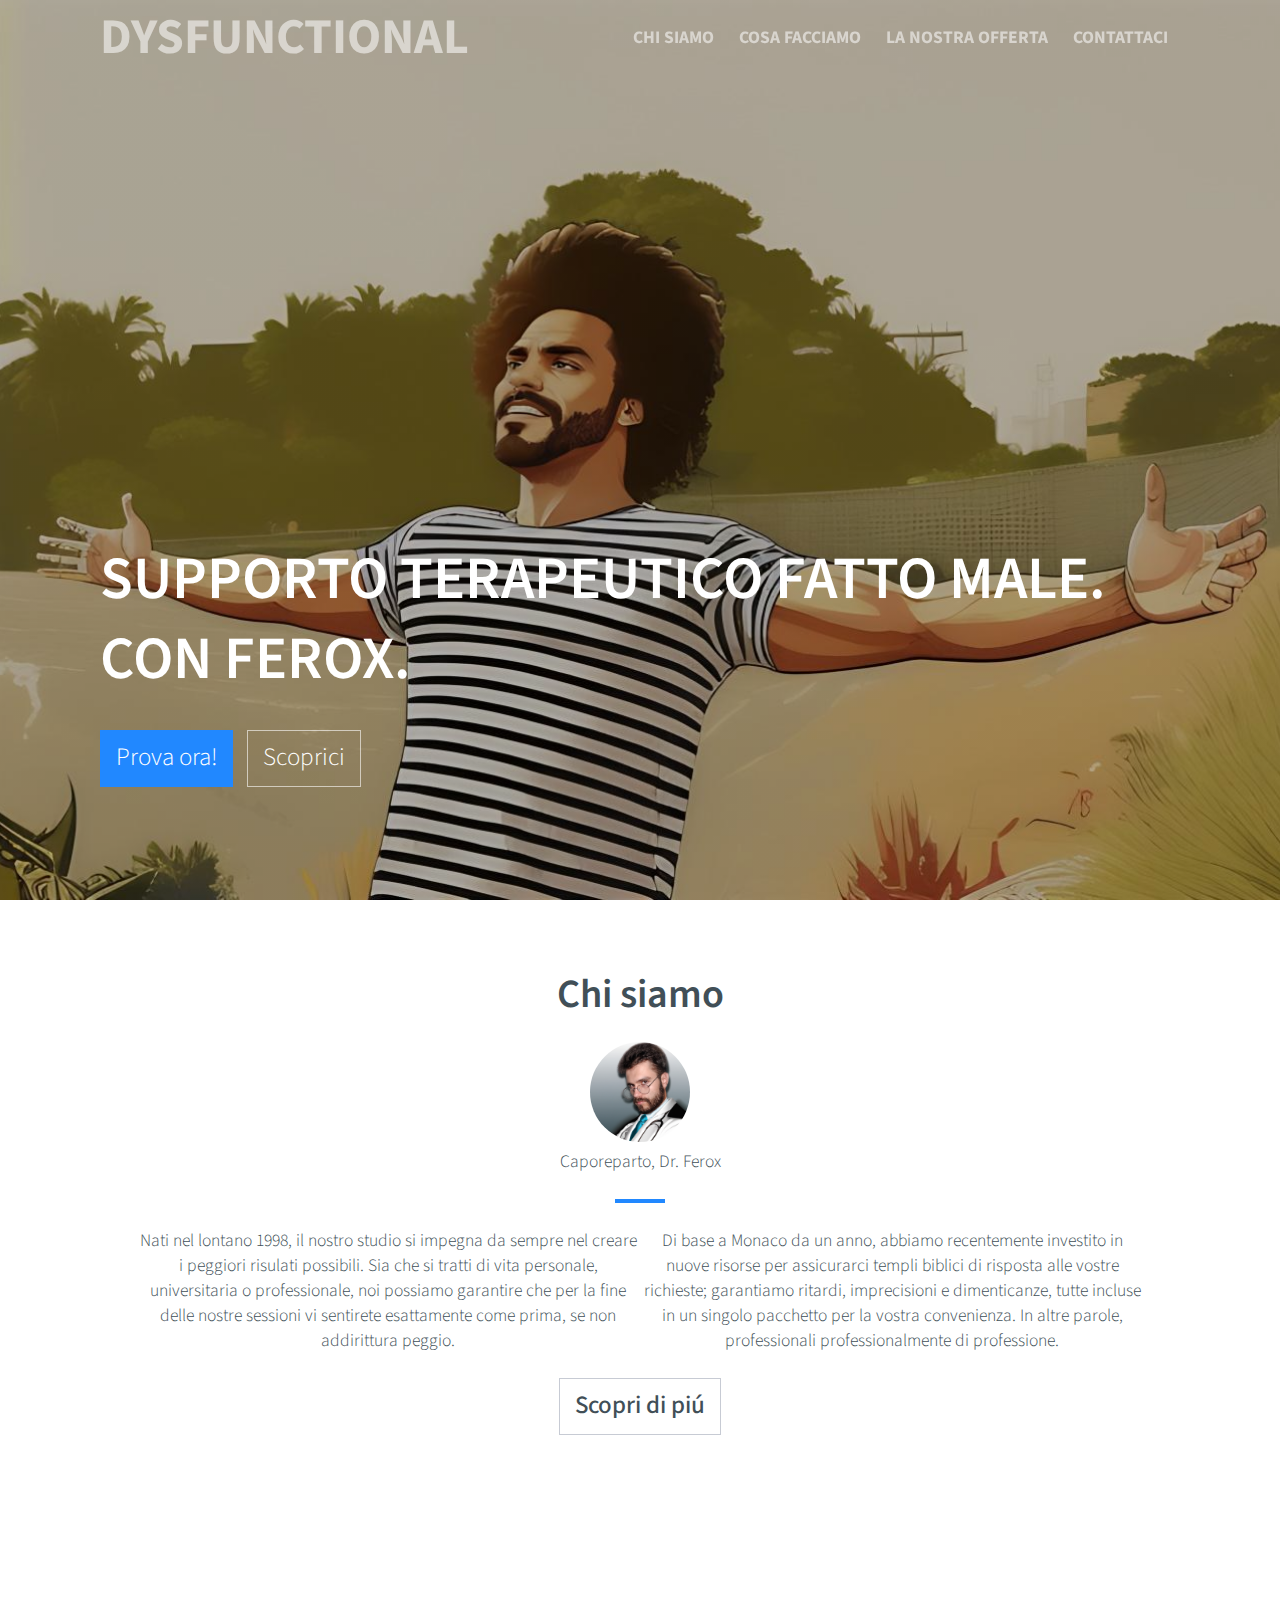
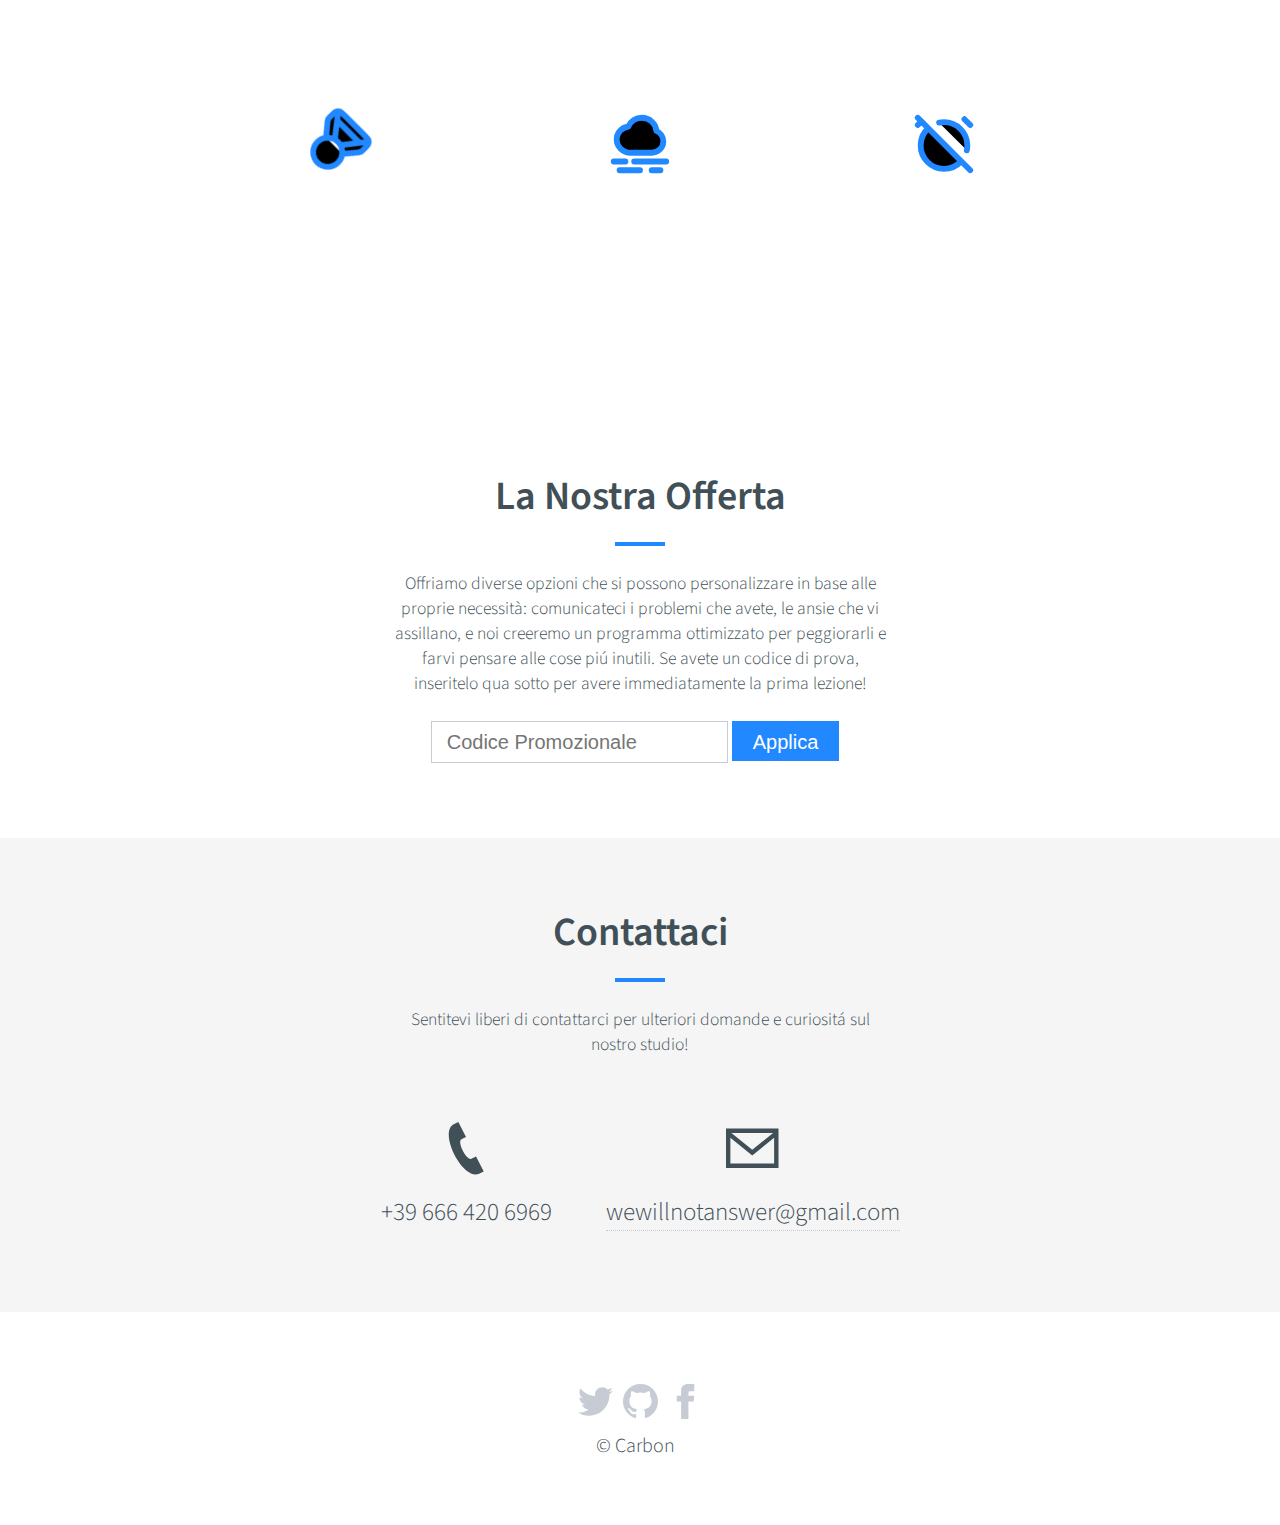
<file: index.html>
<!DOCTYPE html>
<html lang="en">

<head>
    <meta charset="UTF-8">
    <meta name="viewport" content="width=device-width, initial-scale=1.0">
    <meta http-equiv="X-UA-Compatible" content="ie=edge">
    <title>Bad Therapy</title>

    <link rel="icon" href="https://html5rocket.github.io/assets/img/favicon.ico">
    <link rel="stylesheet" href="assets/css/main.css">

    <link href="https://fonts.googleapis.com/css?family=Source+Sans+Pro:200,300,600,700,900" rel="stylesheet">
</head>

<body>
    <nav>
        <a class="brandName scrollLink" scrolllink="#header">Dysfunctional</a>
        <button class="menuButton">
            <svg class="menuIcon" xmlns="http://www.w3.org/2000/svg" width="24" height="24" viewBox="0 0 24 24">
                <path d="M24 6h-24v-4h24v4zm0 4h-24v4h24v-4zm0 8h-24v4h24v-4z" />
            </svg>
            <svg class="closeIcon" xmlns="http://www.w3.org/2000/svg" width="24" height="24" viewBox="0 0 24 24">
                <path
                    d="M23 20.168l-8.185-8.187 8.185-8.174-2.832-2.807-8.182 8.179-8.176-8.179-2.81 2.81 8.186 8.196-8.186 8.184 2.81 2.81 8.203-8.192 8.18 8.192z" />
            </svg>
        </button>
        <ul>
            <a class="scrollLink" scrolllink="#about">Chi Siamo</a><a class="scrollLink" scrolllink="#template">Cosa
                Facciamo</a><a class="scrollLink" scrolllink="#download">La Nostra Offerta</a><a class="scrollLink"
                scrolllink="#contact">Contattaci</a>
        </ul>
    </nav>
    <header id="header">
        <h1>Supporto terapeutico fatto male.<br>Con Ferox.</h1>
        <ul class="takeActionBtns">
            <a scrolllink="#download" class="download scrollLink">Prova ora!</a>
            <a scrolllink="#about" class="learnMore scrollLink">Scoprici</a>
        </ul>
    </header>

    <section id="about">
        <h1 class="headerLine">Chi siamo</h1>
        <div class="intro">
            <img class="circular--square" src="assets/img/doctor1.png" />
            <span class="caption">Caporeparto, Dr. Ferox</span>
        </div>

        <div class="lineContainer">
            <div class="line"></div>
        </div>
        <p> Nati nel lontano 1998, il nostro studio si impegna da sempre nel creare i peggiori risulati possibili. Sia
            che si tratti di vita personale, universitaria o professionale, noi possiamo garantire che per la fine delle
            nostre sessioni vi sentirete esattamente come prima, se non addirittura peggio.</p>
        <p> Di base a Monaco da un anno, abbiamo recentemente investito in nuove risorse per assicurarci templi biblici
            di risposta alle vostre richieste; garantiamo ritardi, imprecisioni e dimenticanze, tutte incluse in un
            singolo pacchetto per la vostra convenienza. In altre parole, professionali professionalmente di
            professione.</p>
        <br>
        <a scrolllink="#template" class="learnMore scrollLink">Scopri di piú</a>
    </section>

    <section id="template">
        <h1 class="headerLine">Cosa Facciamo</h1>
        <div class="lineContainer">
            <div class="line"></div>
        </div>
        <div class="row">
            <div class="col">
                <svg xmlns="http://www.w3.org/2000/svg" width="24" height="24" viewBox="0 0 24 24"
                    transform="rotate(45)">
                    <path
                        d="M15.9201 12.8959L19.2583 8.89003C19.533 8.5604 19.6704 8.39557 19.7681 8.21065C19.8548 8.0466 19.9183 7.87128 19.9567 7.68973C20 7.48508 20 7.27053 20 6.84144V6.2C20 5.07989 20 4.51984 19.782 4.09202C19.5903 3.71569 19.2843 3.40973 18.908 3.21799C18.4802 3 17.9201 3 16.8 3H7.2C6.0799 3 5.51984 3 5.09202 3.21799C4.71569 3.40973 4.40973 3.71569 4.21799 4.09202C4 4.51984 4 5.07989 4 6.2V6.84144C4 7.27053 4 7.48508 4.04328 7.68973C4.08168 7.87128 4.14515 8.0466 4.23188 8.21065C4.32964 8.39557 4.467 8.5604 4.74169 8.89003L8.07995 12.8959M13.4009 11.1989L19.3668 3.53988M10.5991 11.1989L4.6394 3.53414M6.55673 6H17.4505M17 16C17 18.7614 14.7614 21 12 21C9.23858 21 7 18.7614 7 16C7 13.2386 9.23858 11 12 11C14.7614 11 17 13.2386 17 16Z"
                        stroke="#2188ff" stroke-width="2" stroke-linejoin="round" />
                </svg>
                <h1>Disastrosi</h1>
                <p>Il buon consiglio è speculare al nostro.</p>
            </div>
            <div class="col">
                <svg xmlns="http://www.w3.org/2000/svg" width="24" height="24" viewBox="0 0 24 24">
                    <path
                        d="M3 18H7M10 18H21M5 21H12M16 21H19M8.8 15C6.14903 15 4 12.9466 4 10.4137C4 8.31435 5.6 6.375 8 6C8.75283 4.27403 10.5346 3 12.6127 3C15.2747 3 17.4504 4.99072 17.6 7.5C19.0127 8.09561 20 9.55741 20 11.1402C20 13.2719 18.2091 15 16 15L8.8 15Z"
                        stroke="#2188ff" stroke-width="2" stroke-linecap="round" stroke-linejoin="round" />
                </svg>
                <h1>Distanti</h1>
                <p>Se vi serviamo, non potremo essere raggiunti.</p>
            </div>
            <div class="col">
                <svg width="24" height="24" xmlns="http://www.w3.org/2000/svg" viewBox="0 0 24 24" fill-rule="evenodd"
                    clip-rule="evenodd">
                    <path
                        d="M3 5.5L4.25 4.25M21 5.5L19 3.5M3 3L4.25 4.25M21 21L17.9014 17.9014M4.25 4.25L6.59864 6.59864M6.59864 6.59864C5.00151 8.06125 4 10.1637 4 12.5C4 16.9183 7.58172 20.5 12 20.5C14.3363 20.5 16.4388 19.4985 17.9014 17.9014M6.59864 6.59864L17.9014 17.9014M10.3242 4.67579C10.8646 4.56061 11.4252 4.5 12 4.5C16.4183 4.5 20 8.08172 20 12.5C20 13.0748 19.9394 13.6354 19.8242 14.1758"
                        stroke="#2188ff" stroke-width="2" stroke-linecap="round" stroke-linejoin="round" />
                </svg>
                <h1>Ritardatari</h1>
                <p>Mandarci un messaggio é come usare un piccione viaggiatore.</p>
            </div>
        </div>
    </section>

    <section id="download">
        <h1 class="headerLine">La Nostra Offerta</h1>
        <div class="lineContainer">
            <div class="line"></div>
        </div>
        <p>Offriamo diverse opzioni che si possono personalizzare in base alle proprie necessità: comunicateci i
            problemi che avete, le ansie che vi assillano, e noi creeremo un programma ottimizzato per peggiorarli e
            farvi pensare alle cose piú inutili. Se avete un codice di prova, inseritelo qua sotto per avere
            immediatamente la prima lezione!
        </p>
        <br>
        <div class="input-group"> <input id="inputField" type="text" class="form-control coupon" name=""
                placeholder="Codice Promozionale">
            <span class="input-group-append"> <button id="checkButton"
                    class="btn btn-primary btn-apply coupon">Applica</button></span>
        </div>
        <div id="resultButtonContainer" style="display: none;">
            <p>Complimenti per aver ottenuto un codice promo! Clicca <a href="assets/csb.pdf" download>QUI</a> per scaricare le fondamenta del nostro insegamento!</p>
        </div>
        </div>
    </section>

    <section id="contact">
        <h1 class="headerLine">Contattaci</h1>
        <div class="lineContainer">
            <div class="line"></div>
        </div>
        <p class="desc">Sentitevi liberi di contattarci per ulteriori domande e curiositá sul nostro studio!</p>
        <ul class="contactInfo">
            <li>
                <svg xmlns="http://www.w3.org/2000/svg" width="24" height="24" viewBox="0 0 24 24">
                    <path
                        d="M20 22.621l-3.521-6.795c-.008.004-1.974.97-2.064 1.011-2.24 1.086-6.799-7.82-4.609-8.994l2.083-1.026-3.493-6.817-2.106 1.039c-7.202 3.755 4.233 25.982 11.6 22.615.121-.055 2.102-1.029 2.11-1.033z" />
                </svg>
                <br>
                <p>+39 666 420 6969</p>
            </li>
            <li>
                <svg xmlns="http://www.w3.org/2000/svg" width="24" height="24" viewBox="0 0 24 24">
                    <path
                        d="M0 3v18h24v-18h-24zm21.518 2l-9.518 7.713-9.518-7.713h19.036zm-19.518 14v-11.817l10 8.104 10-8.104v11.817h-20z" />
                </svg>
                <br>
                <p><a href="mailto:wewillnotanswer@gmail.com" target="_top">wewillnotanswer@gmail.com</a></p>
            </li>
        </ul>
    </section>

    <footer>
        <ul class="links">
            <a href="#">
                <svg xmlns="http://www.w3.org/2000/svg" width="24" height="24" viewBox="0 0 24 24">
                    <path
                        d="M24 4.557c-.883.392-1.832.656-2.828.775 1.017-.609 1.798-1.574 2.165-2.724-.951.564-2.005.974-3.127 1.195-.897-.957-2.178-1.555-3.594-1.555-3.179 0-5.515 2.966-4.797 6.045-4.091-.205-7.719-2.165-10.148-5.144-1.29 2.213-.669 5.108 1.523 6.574-.806-.026-1.566-.247-2.229-.616-.054 2.281 1.581 4.415 3.949 4.89-.693.188-1.452.232-2.224.084.626 1.956 2.444 3.379 4.6 3.419-2.07 1.623-4.678 2.348-7.29 2.04 2.179 1.397 4.768 2.212 7.548 2.212 9.142 0 14.307-7.721 13.995-14.646.962-.695 1.797-1.562 2.457-2.549z" />
                </svg>
            </a><a href="#">
                <svg xmlns="http://www.w3.org/2000/svg" width="24" height="24" viewBox="0 0 24 24">
                    <path
                        d="M12 0c-6.626 0-12 5.373-12 12 0 5.302 3.438 9.8 8.207 11.387.599.111.793-.261.793-.577v-2.234c-3.338.726-4.033-1.416-4.033-1.416-.546-1.387-1.333-1.756-1.333-1.756-1.089-.745.083-.729.083-.729 1.205.084 1.839 1.237 1.839 1.237 1.07 1.834 2.807 1.304 3.492.997.107-.775.418-1.305.762-1.604-2.665-.305-5.467-1.334-5.467-5.931 0-1.311.469-2.381 1.236-3.221-.124-.303-.535-1.524.117-3.176 0 0 1.008-.322 3.301 1.23.957-.266 1.983-.399 3.003-.404 1.02.005 2.047.138 3.006.404 2.291-1.552 3.297-1.23 3.297-1.23.653 1.653.242 2.874.118 3.176.77.84 1.235 1.911 1.235 3.221 0 4.609-2.807 5.624-5.479 5.921.43.372.823 1.102.823 2.222v3.293c0 .319.192.694.801.576 4.765-1.589 8.199-6.086 8.199-11.386 0-6.627-5.373-12-12-12z" />
                </svg>
            </a><a href="#">
                <svg xmlns="http://www.w3.org/2000/svg" width="24" height="24" viewBox="0 0 24 24">
                    <path
                        d="M9 8h-3v4h3v12h5v-12h3.642l.358-4h-4v-1.667c0-.955.192-1.333 1.115-1.333h2.885v-5h-3.808c-3.596 0-5.192 1.583-5.192 4.615v3.385z" />
                </svg>
            </a>
        </ul>
        <p class="copyright">&copy; Carbon</p>
    </footer>

    <script src="assets/js/jquery.min.js"></script>
    <script src="assets/js/jquery.easing.min.js"></script>
    <script>

        // Nav Header Class Type Checking (nav has white background when not on top of page)
        window.onscroll = checkNavClassNameHeaderType;
        window.onload = checkNavClassNameHeaderType;

        function checkNavClassNameHeaderType() {
            if (document.getElementsByTagName("html")[0].scrollTop > 0) {
                $("nav").addClass("nonTopNav");
            } else {
                $("nav").removeClass("nonTopNav");;
            }
        }

        // Mobile Nav Menu Link Toggle Button Functionality
        $("nav button.menuButton").on("click", function () {
            $("body").toggleClass("activeNavLinks");
        });

        // Scroll Link Functionality
        $(".scrollLink").on("click", function () {
            $("body").removeClass("activeNavLinks");
            var scrollTo = this.getAttribute("scrolllink");
            if (window.innerWidth <= 500) {
                $('html, body').animate({ scrollTop: $(scrollTo).offset().top - 65 }, 600, 'easeInOutExpo');
            } else {
                $('html, body').animate({ scrollTop: $(scrollTo).offset().top - 50 }, 600, 'easeInOutExpo');
            }
        });

    </script>
</body>

</html>
</file>
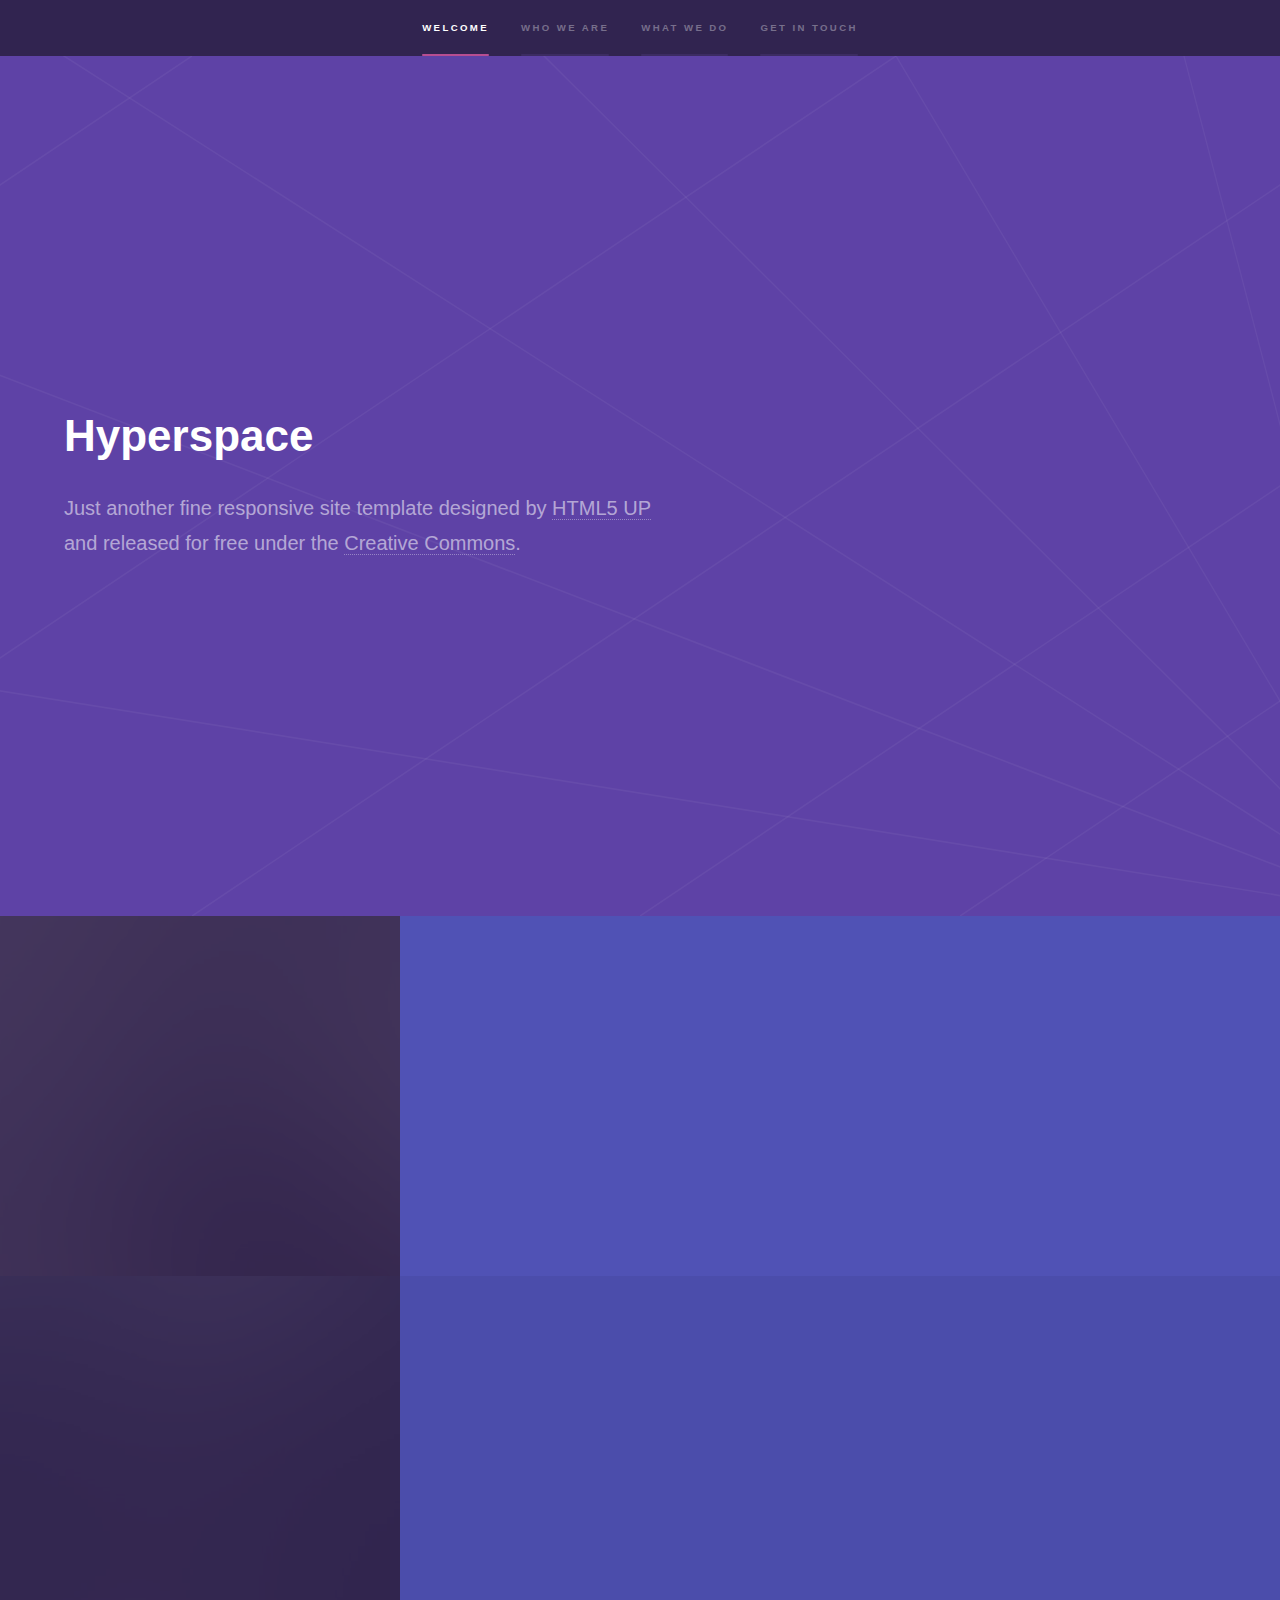
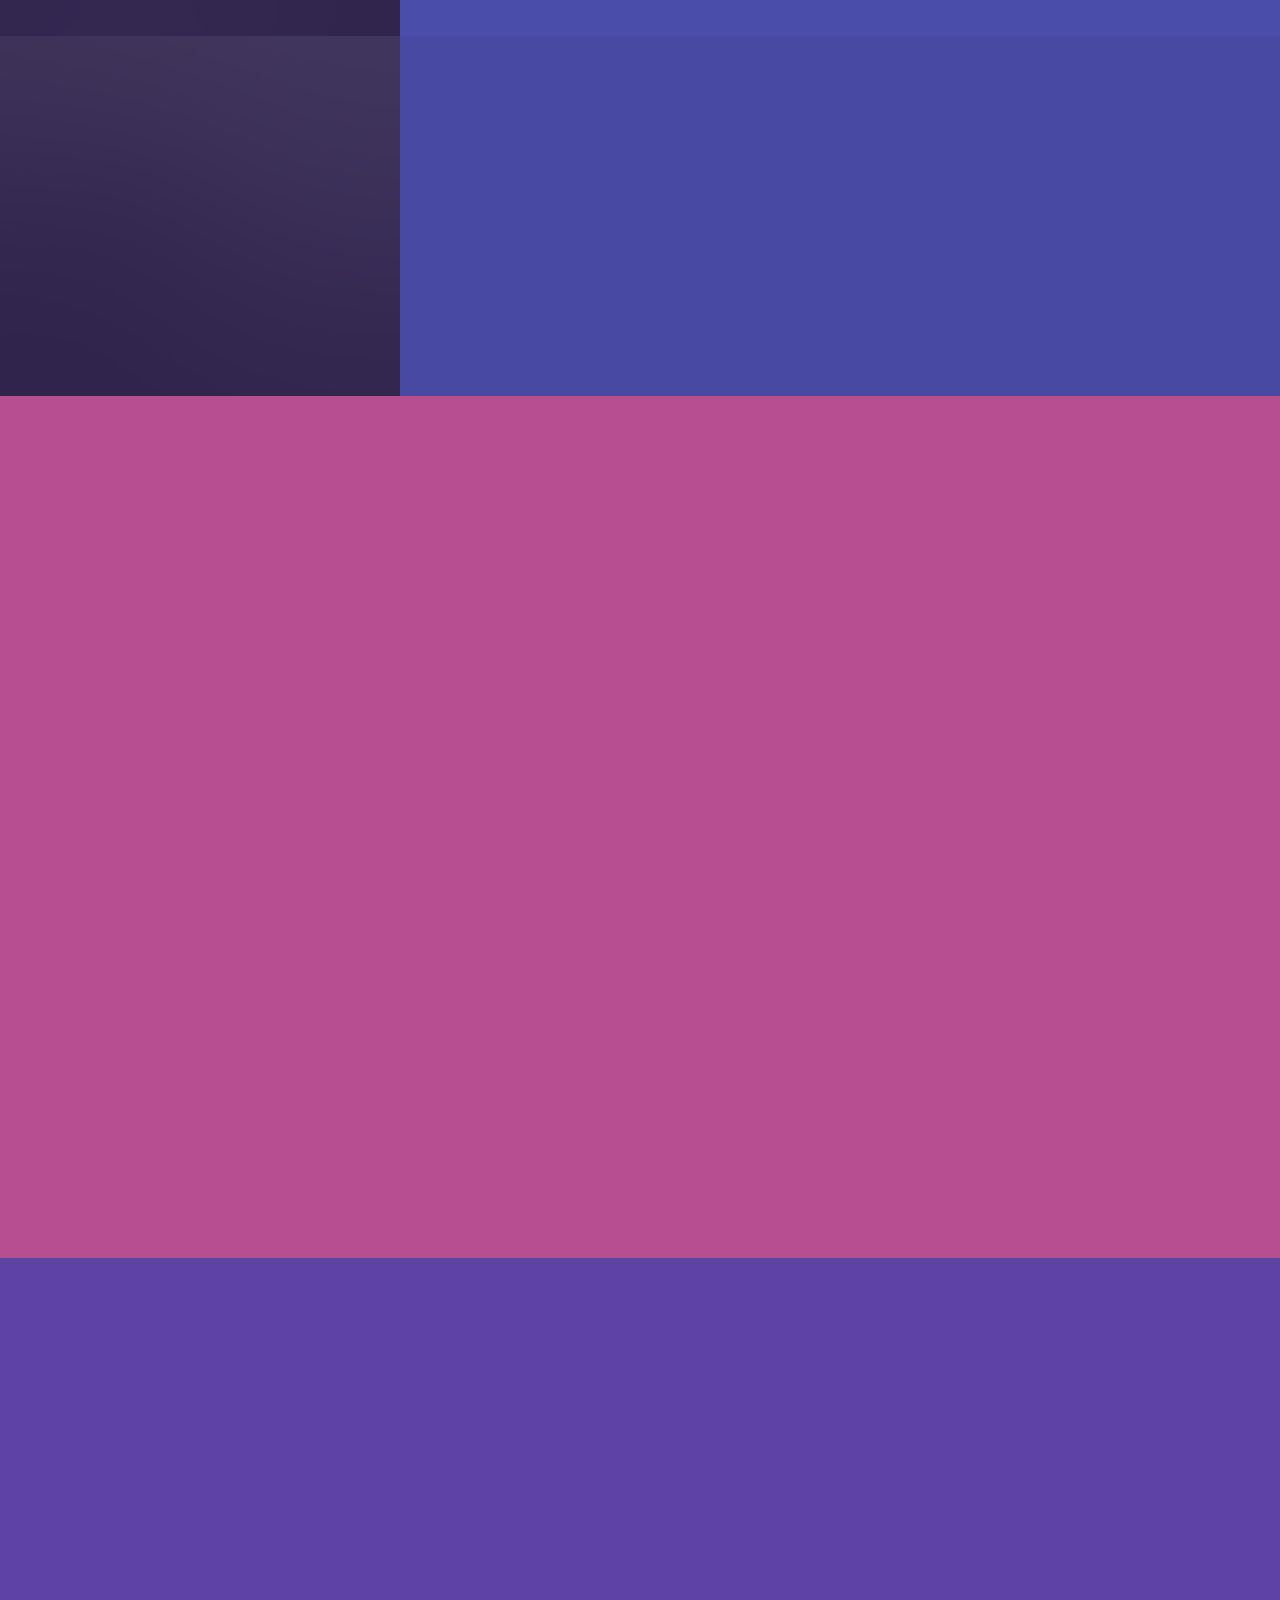
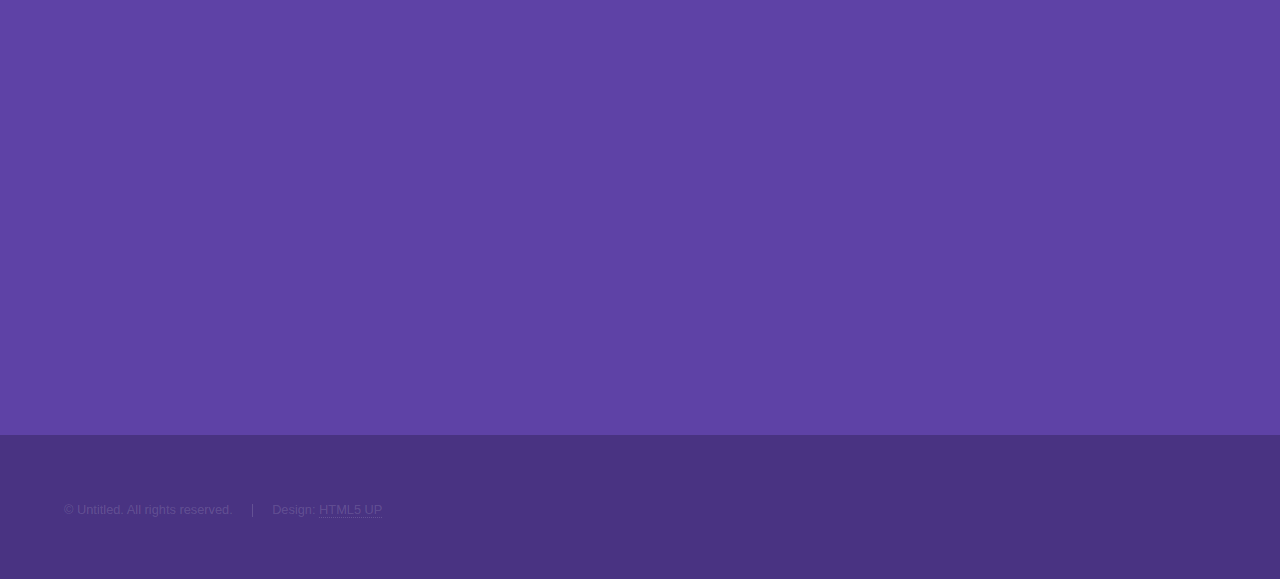
<file: html5up-hyperspace/index.html>
<!DOCTYPE HTML>
<!--
	Hyperspace by HTML5 UP
	html5up.net | @ajlkn
	Free for personal and commercial use under the CCA 3.0 license (html5up.net/license)
-->
<html>
	<head>
		<title>Hyperspace by HTML5 UP</title>
		<meta charset="utf-8" />
		<meta name="viewport" content="width=device-width, initial-scale=1, user-scalable=no" />
		<link rel="stylesheet" href="assets/css/main.css" />
		<noscript><link rel="stylesheet" href="assets/css/noscript.css" /></noscript>
	</head>
	<body class="is-preload">

		<!-- Sidebar -->
			<section id="sidebar">
				<div class="inner">
					<nav>
						<ul>
							<li><a href="#intro">Welcome</a></li>
							<li><a href="#one">Who we are</a></li>
							<li><a href="#two">What we do</a></li>
							<li><a href="#three">Get in touch</a></li>
						</ul>
					</nav>
				</div>
			</section>

		<!-- Wrapper -->
			<div id="wrapper">

				<!-- Intro -->
					<section id="intro" class="wrapper style1 fullscreen fade-up">
						<div class="inner">
							<h1>Hyperspace</h1>
							<p>Just another fine responsive site template designed by <a href="http://html5up.net">HTML5 UP</a><br />
							and released for free under the <a href="http://html5up.net/license">Creative Commons</a>.</p>
							<!-- Remove Button -->
						</div>
					</section>

				<!-- One -->
					<section id="one" class="wrapper style2 spotlights">
						<section>
							<a href="#" class="image"><img src="images/pic01.jpg" alt="" data-position="center center" /></a>
							<div class="content">
								<div class="inner">
									<h2>Sed ipsum dolor</h2>
									<p>Phasellus convallis elit id ullamcorper pulvinar. Duis aliquam turpis mauris, eu ultricies erat malesuada quis. Aliquam dapibus.</p>
									<!-- Remove Button -->
								</div>
							</div>
						</section>
						<section>
							<a href="#" class="image"><img src="images/pic02.jpg" alt="" data-position="top center" /></a>
							<div class="content">
								<div class="inner">
									<h2>Feugiat consequat</h2>
									<p>Phasellus convallis elit id ullamcorper pulvinar. Duis aliquam turpis mauris, eu ultricies erat malesuada quis. Aliquam dapibus.</p>
									<!-- Remove Button -->
								</div>
							</div>
						</section>
						<section>
							<a href="#" class="image"><img src="images/pic03.jpg" alt="" data-position="25% 25%" /></a>
							<div class="content">
								<div class="inner">
									<h2>Ultricies aliquam</h2>
									<p>Phasellus convallis elit id ullamcorper pulvinar. Duis aliquam turpis mauris, eu ultricies erat malesuada quis. Aliquam dapibus.</p>
									<!-- Remove Button -->
								</div>
							</div>
						</section>
					</section>

				<!-- Two -->
					<section id="two" class="wrapper style3 fade-up">
						<div class="inner">
							<h2>What we do</h2>
							<p>Phasellus convallis elit id ullamcorper pulvinar. Duis aliquam turpis mauris, eu ultricies erat malesuada quis. Aliquam dapibus, lacus eget hendrerit bibendum, urna est aliquam sem, sit amet imperdiet est velit quis lorem.</p>
							<div class="features">
								<section>
									<span class="icon solid major fa-code"></span>
									<h3>Lorem ipsum amet</h3>
									<p>Phasellus convallis elit id ullam corper amet et pulvinar. Duis aliquam turpis mauris, sed ultricies erat dapibus.</p>
								</section>
								<section>
									<span class="icon solid major fa-lock"></span>
									<h3>Aliquam sed nullam</h3>
									<p>Phasellus convallis elit id ullam corper amet et pulvinar. Duis aliquam turpis mauris, sed ultricies erat dapibus.</p>
								</section>
								<section>
									<span class="icon solid major fa-cog"></span>
									<h3>Sed erat ullam corper</h3>
									<p>Phasellus convallis elit id ullam corper amet et pulvinar. Duis aliquam turpis mauris, sed ultricies erat dapibus.</p>
								</section>
								<section>
									<span class="icon solid major fa-desktop"></span>
									<h3>Veroeros quis lorem</h3>
									<p>Phasellus convallis elit id ullam corper amet et pulvinar. Duis aliquam turpis mauris, sed ultricies erat dapibus.</p>
								</section>
								<section>
									<span class="icon solid major fa-link"></span>
									<h3>Urna quis bibendum</h3>
									<p>Phasellus convallis elit id ullam corper amet et pulvinar. Duis aliquam turpis mauris, sed ultricies erat dapibus.</p>
								</section>
								<section>
									<span class="icon major fa-gem"></span>
									<h3>Aliquam urna dapibus</h3>
									<p>Phasellus convallis elit id ullam corper amet et pulvinar. Duis aliquam turpis mauris, sed ultricies erat dapibus.</p>
								</section>
							</div>
							<!-- Remove Button -->
						</div>
					</section>

				<!-- Three -->
					<section id="three" class="wrapper style1 fade-up">
						<div class="inner">
							<h2>Get in touch</h2>
							<p>Phasellus convallis elit id ullamcorper pulvinar. Duis aliquam turpis mauris, eu ultricies erat malesuada quis. Aliquam dapibus, lacus eget hendrerit bibendum, urna est aliquam sem, sit amet imperdiet est velit quis lorem.</p>
							<div class="split style1">
								<section>
									<form method="post" action="#">	
										<form method="post" action="#">
											<div class="row gtr-uniform">
												<div class="col-6 col-12-xsmall">
													<input type="text" name="demo-name" id="demo-name" value="" placeholder="Name" />
												</div>
												<div class="col-6 col-12-xsmall">
													<input type="email" name="demo-email" id="demo-email" value="" placeholder="Email" />
												</div>
												<div class="col-12">
													<select name="demo-category" id="demo-category">
														<option value="">- Category -</option>
														<option value="1">Manufacturing</option>
														<option value="1">Shipping</option>
														<option value="1">Administration</option>
														<option value="1">Human Resources</option>
													</select>
												</div>
												<div class="col-4 col-12-small">
													<input type="radio" id="demo-priority-low" name="demo-priority" checked>
													<label for="demo-priority-low">Low</label>
												</div>
												<div class="col-4 col-12-small">
													<input type="radio" id="demo-priority-normal" name="demo-priority">
													<label for="demo-priority-normal">Normal</label>
												</div>
												<div class="col-4 col-12-small">
													<input type="radio" id="demo-priority-high" name="demo-priority">
													<label for="demo-priority-high">High</label>
												</div>
												<div class="col-6 col-12-small">
													<input type="checkbox" id="demo-copy" name="demo-copy">
													<label for="demo-copy">Email me a copy</label>
												</div>
												<div class="col-6 col-12-small">
													<input type="checkbox" id="demo-human" name="demo-human" checked>
													<label for="demo-human">Not a robot</label>
												</div>
												<div class="col-12">
													<textarea name="demo-message" id="demo-message" placeholder="Enter your message" rows="6"></textarea>
												</div>
												<div class="col-12">
													<ul class="actions">
														<li><input type="submit" value="Send Message" class="primary" /></li>
														<li><input type="reset" value="Reset" /></li>
													</ul>
												</div>
											</div>
									</form>
								</section>
								<section>
									<ul class="contact">
										<li>
											<h3>Address</h3>
											<span>12345 Somewhere Road #654<br />
											Nashville, TN 00000-0000<br />
											USA</span>
										</li>
										<li>
											<h3>Email</h3>
											<a href="#">user@untitled.tld</a>
										</li>
										<li>
											<h3>Phone</h3>
											<span>(000) 000-0000</span>
										</li>
										<li>
											<h3>Social</h3>
											<ul class="icons">
												<li><a href="#" class="icon brands fa-twitter"><span class="label">Twitter</span></a></li>
												<li><a href="#" class="icon brands fa-facebook-f"><span class="label">Facebook</span></a></li>
												<li><a href="#" class="icon brands fa-github"><span class="label">GitHub</span></a></li>
												<li><a href="#" class="icon brands fa-instagram"><span class="label">Instagram</span></a></li>
												<li><a href="#" class="icon brands fa-linkedin-in"><span class="label">LinkedIn</span></a></li>
											</ul>
										</li>
									</ul>
								</section>
							</div>
						</div>
					</section>

			</div>

		<!-- Footer -->
			<footer id="footer" class="wrapper style1-alt">
				<div class="inner">
					<ul class="menu">
						<li>&copy; Untitled. All rights reserved.</li><li>Design: <a href="http://html5up.net">HTML5 UP</a></li>
					</ul>
				</div>
			</footer>

		<!-- Scripts -->
			<script src="assets/js/jquery.min.js"></script>
			<script src="assets/js/jquery.scrollex.min.js"></script>
			<script src="assets/js/jquery.scrolly.min.js"></script>
			<script src="assets/js/browser.min.js"></script>
			<script src="assets/js/breakpoints.min.js"></script>
			<script src="assets/js/util.js"></script>
			<script src="assets/js/main.js"></script>

	</body>
</html>
</file>
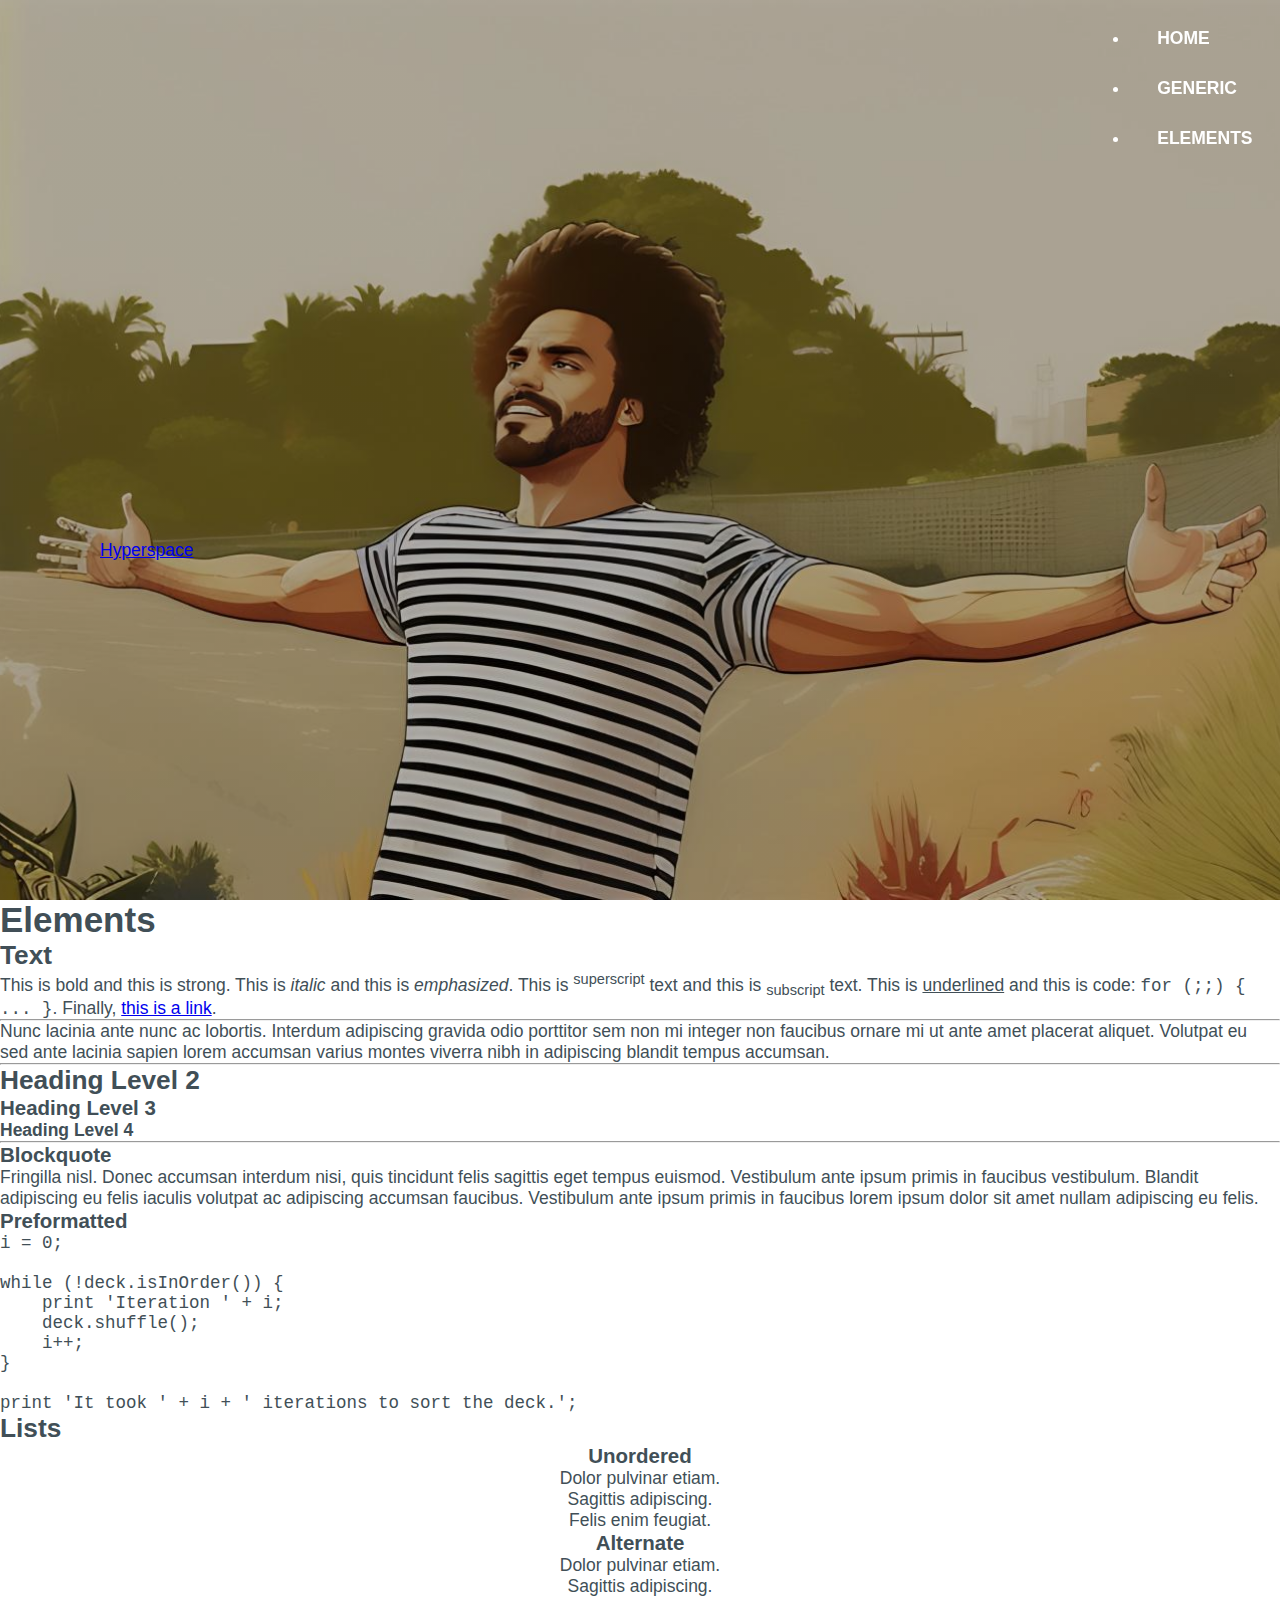
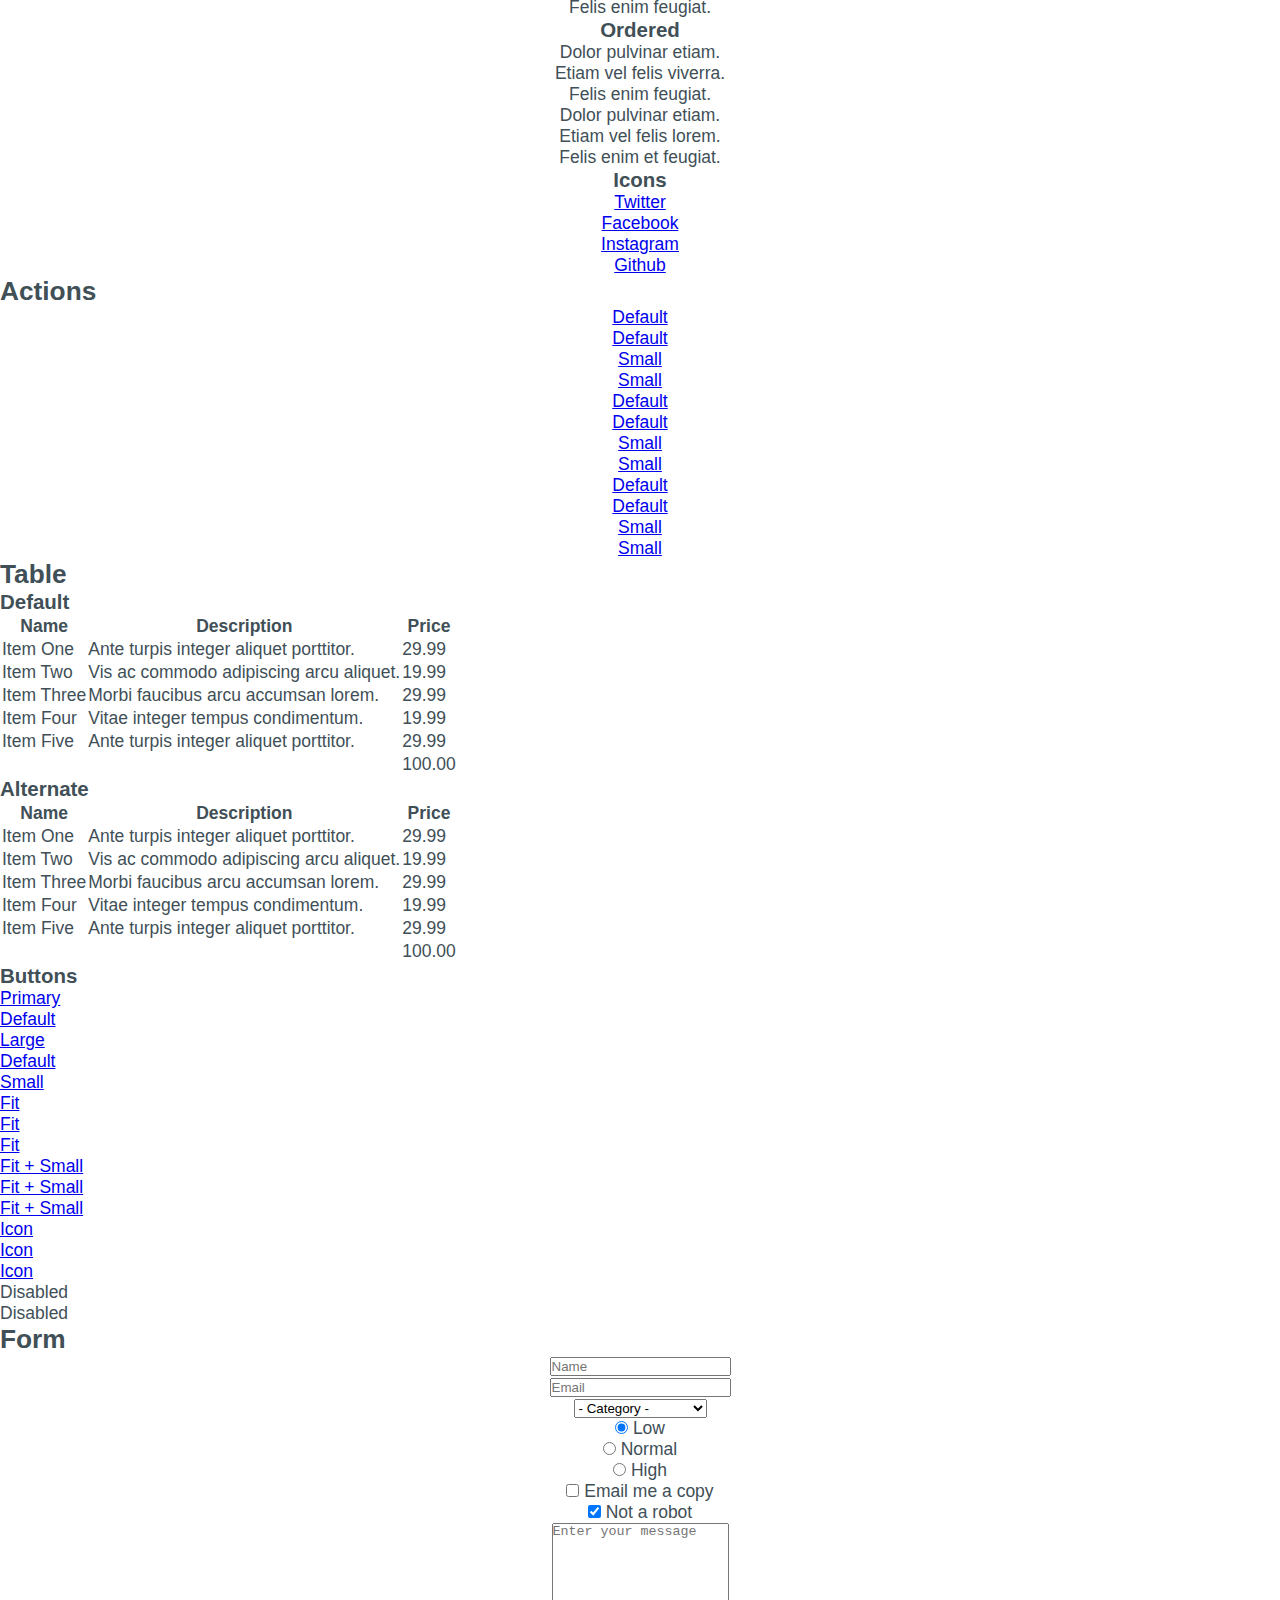
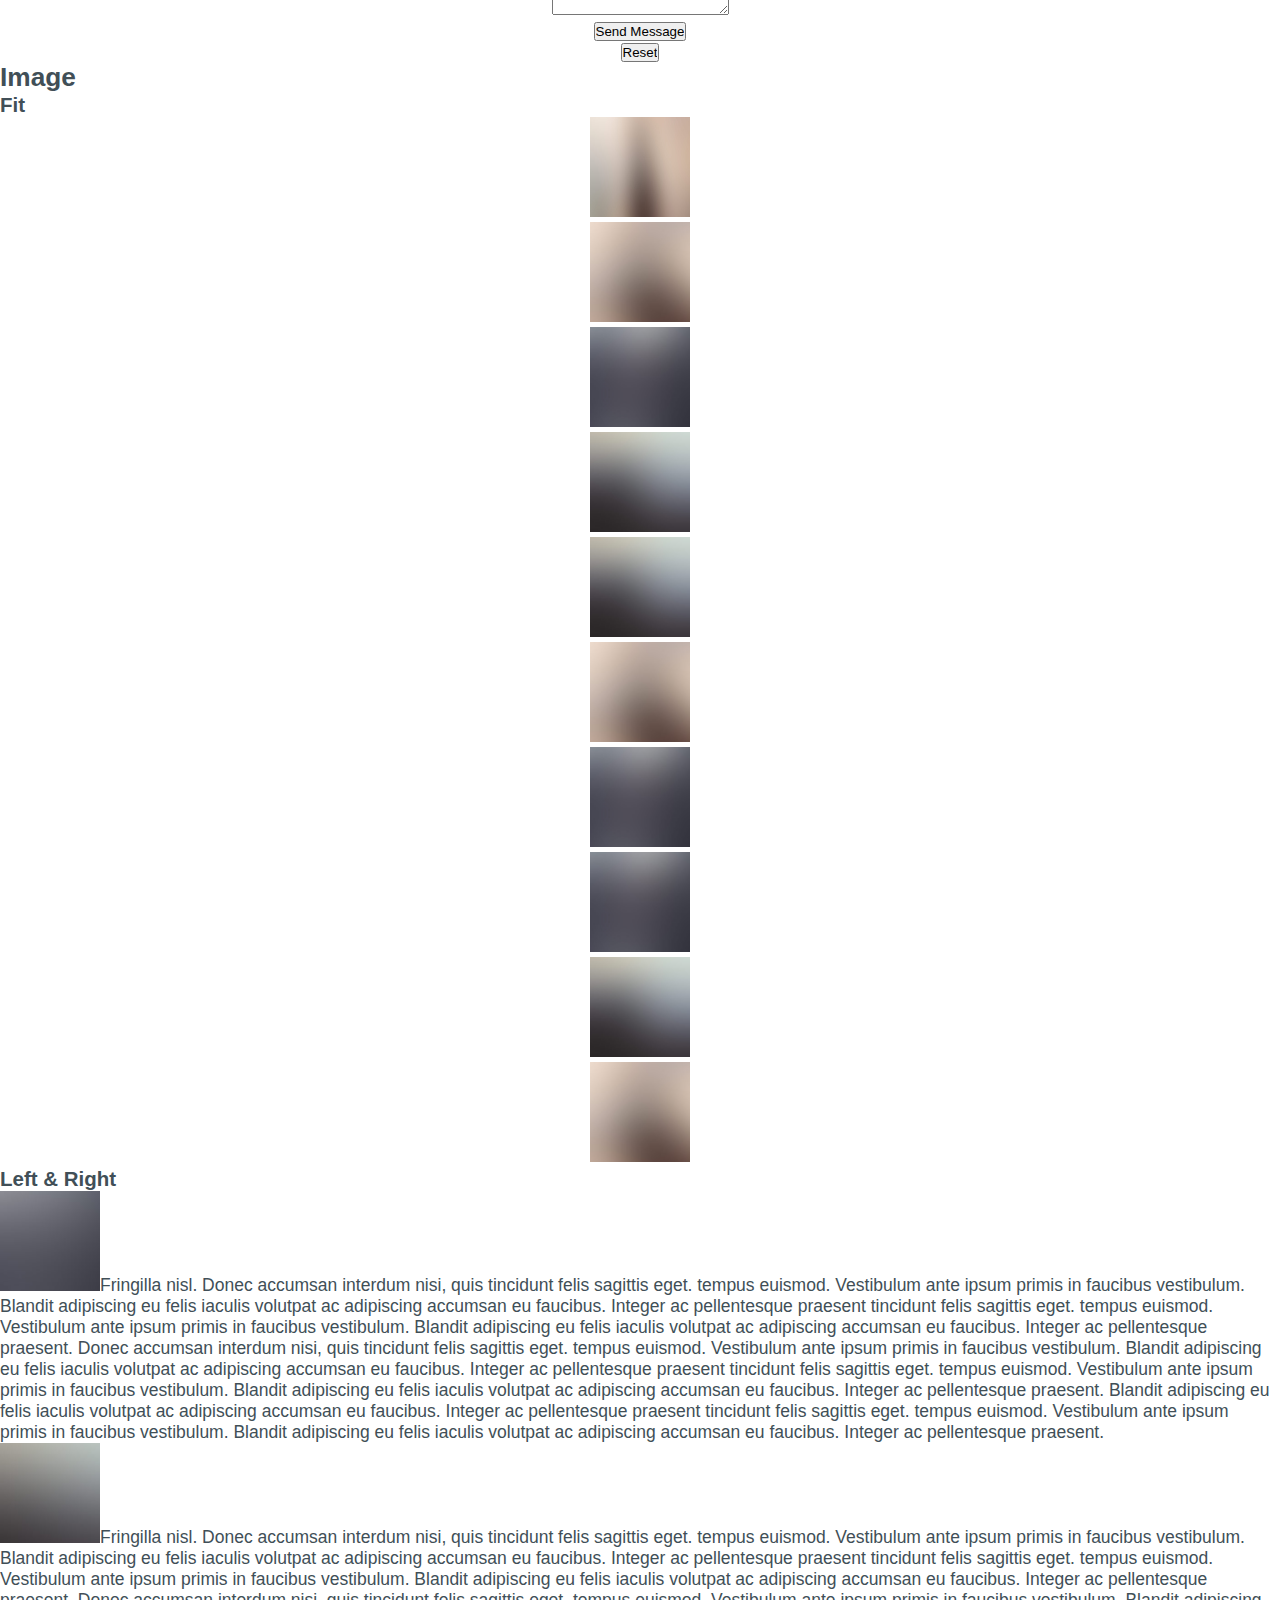
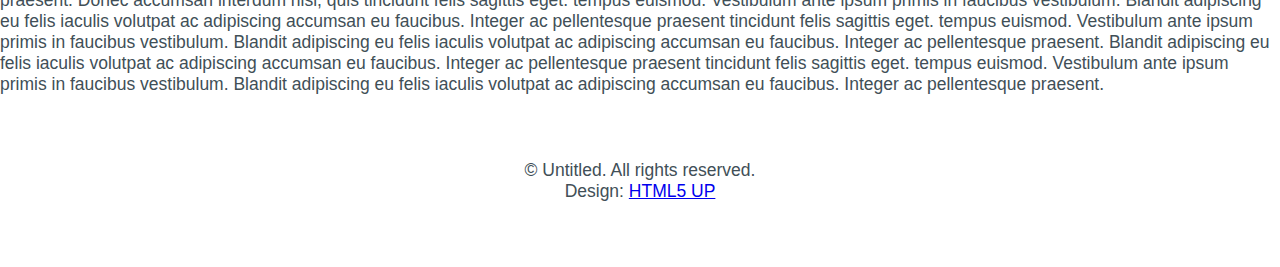
<file: elements.html>
<!DOCTYPE HTML>
<!--
	Hyperspace by HTML5 UP
	html5up.net | @ajlkn
	Free for personal and commercial use under the CCA 3.0 license (html5up.net/license)
-->
<html>
	<head>
		<title>Elements - Hyperspace by HTML5 UP</title>
		<meta charset="utf-8" />
		<meta name="viewport" content="width=device-width, initial-scale=1, user-scalable=no" />
		<link rel="stylesheet" href="assets/css/main.css" />
		<noscript><link rel="stylesheet" href="assets/css/noscript.css" /></noscript>
	</head>
	<body class="is-preload">

		<!-- Header -->
			<header id="header">
				<a href="index.html" class="title">Hyperspace</a>
				<nav>
					<ul>
						<li><a href="index.html">Home</a></li>
						<li><a href="generic.html">Generic</a></li>
						<li><a href="elements.html"  class="active">Elements</a></li>
					</ul>
				</nav>
			</header>

		<!-- Wrapper -->
			<div id="wrapper">

				<!-- Main -->
					<section id="main" class="wrapper">
						<div class="inner">
							<h1 class="major">Elements</h1>

							<!-- Text -->
								<section>
									<h2>Text</h2>
									<p>This is <b>bold</b> and this is <strong>strong</strong>. This is <i>italic</i> and this is <em>emphasized</em>.
									This is <sup>superscript</sup> text and this is <sub>subscript</sub> text.
									This is <u>underlined</u> and this is code: <code>for (;;) { ... }</code>. Finally, <a href="#">this is a link</a>.</p>
									<hr />
									<p>Nunc lacinia ante nunc ac lobortis. Interdum adipiscing gravida odio porttitor sem non mi integer non faucibus ornare mi ut ante amet placerat aliquet. Volutpat eu sed ante lacinia sapien lorem accumsan varius montes viverra nibh in adipiscing blandit tempus accumsan.</p>
									<hr />
									<h2>Heading Level 2</h2>
									<h3>Heading Level 3</h3>
									<h4>Heading Level 4</h4>
									<hr />
									<h3>Blockquote</h3>
									<blockquote>Fringilla nisl. Donec accumsan interdum nisi, quis tincidunt felis sagittis eget tempus euismod. Vestibulum ante ipsum primis in faucibus vestibulum. Blandit adipiscing eu felis iaculis volutpat ac adipiscing accumsan faucibus. Vestibulum ante ipsum primis in faucibus lorem ipsum dolor sit amet nullam adipiscing eu felis.</blockquote>
									<h3>Preformatted</h3>
									<pre><code>i = 0;

while (!deck.isInOrder()) {
    print 'Iteration ' + i;
    deck.shuffle();
    i++;
}

print 'It took ' + i + ' iterations to sort the deck.';</code></pre>
								</section>

							<!-- Lists -->
								<section>
									<h2>Lists</h2>
									<div class="row">
										<div class="col-6 col-12-medium">
											<h3>Unordered</h3>
											<ul>
												<li>Dolor pulvinar etiam.</li>
												<li>Sagittis adipiscing.</li>
												<li>Felis enim feugiat.</li>
											</ul>
											<h3>Alternate</h3>
											<ul class="alt">
												<li>Dolor pulvinar etiam.</li>
												<li>Sagittis adipiscing.</li>
												<li>Felis enim feugiat.</li>
											</ul>
										</div>
										<div class="col-6 col-12-medium">
											<h3>Ordered</h3>
											<ol>
												<li>Dolor pulvinar etiam.</li>
												<li>Etiam vel felis viverra.</li>
												<li>Felis enim feugiat.</li>
												<li>Dolor pulvinar etiam.</li>
												<li>Etiam vel felis lorem.</li>
												<li>Felis enim et feugiat.</li>
											</ol>
											<h3>Icons</h3>
											<ul class="icons">
												<li><a href="#" class="icon brands fa-twitter"><span class="label">Twitter</span></a></li>
												<li><a href="#" class="icon brands fa-facebook-f"><span class="label">Facebook</span></a></li>
												<li><a href="#" class="icon brands fa-instagram"><span class="label">Instagram</span></a></li>
												<li><a href="#" class="icon brands fa-github"><span class="label">Github</span></a></li>
											</ul>
										</div>
									</div>
									<h2>Actions</h2>
									<div class="row">
										<div class="col-6 col-12-medium">
											<ul class="actions">
												<li><a href="#" class="button primary">Default</a></li>
												<li><a href="#" class="button">Default</a></li>
											</ul>
											<ul class="actions small">
												<li><a href="#" class="button primary small">Small</a></li>
												<li><a href="#" class="button small">Small</a></li>
											</ul>
											<ul class="actions stacked">
												<li><a href="#" class="button primary">Default</a></li>
												<li><a href="#" class="button">Default</a></li>
											</ul>
											<ul class="actions stacked">
												<li><a href="#" class="button primary small">Small</a></li>
												<li><a href="#" class="button small">Small</a></li>
											</ul>
										</div>
										<div class="col-6 col-12-medium">
											<ul class="actions stacked">
												<li><a href="#" class="button primary fit">Default</a></li>
												<li><a href="#" class="button fit">Default</a></li>
											</ul>
											<ul class="actions stacked">
												<li><a href="#" class="button primary small fit">Small</a></li>
												<li><a href="#" class="button small fit">Small</a></li>
											</ul>
										</div>
									</div>
								</section>

							<!-- Table -->
								<section>
									<h2>Table</h2>
									<h3>Default</h3>
									<div class="table-wrapper">
										<table>
											<thead>
												<tr>
													<th>Name</th>
													<th>Description</th>
													<th>Price</th>
												</tr>
											</thead>
											<tbody>
												<tr>
													<td>Item One</td>
													<td>Ante turpis integer aliquet porttitor.</td>
													<td>29.99</td>
												</tr>
												<tr>
													<td>Item Two</td>
													<td>Vis ac commodo adipiscing arcu aliquet.</td>
													<td>19.99</td>
												</tr>
												<tr>
													<td>Item Three</td>
													<td> Morbi faucibus arcu accumsan lorem.</td>
													<td>29.99</td>
												</tr>
												<tr>
													<td>Item Four</td>
													<td>Vitae integer tempus condimentum.</td>
													<td>19.99</td>
												</tr>
												<tr>
													<td>Item Five</td>
													<td>Ante turpis integer aliquet porttitor.</td>
													<td>29.99</td>
												</tr>
											</tbody>
											<tfoot>
												<tr>
													<td colspan="2"></td>
													<td>100.00</td>
												</tr>
											</tfoot>
										</table>
									</div>

									<h3>Alternate</h3>
									<div class="table-wrapper">
										<table class="alt">
											<thead>
												<tr>
													<th>Name</th>
													<th>Description</th>
													<th>Price</th>
												</tr>
											</thead>
											<tbody>
												<tr>
													<td>Item One</td>
													<td>Ante turpis integer aliquet porttitor.</td>
													<td>29.99</td>
												</tr>
												<tr>
													<td>Item Two</td>
													<td>Vis ac commodo adipiscing arcu aliquet.</td>
													<td>19.99</td>
												</tr>
												<tr>
													<td>Item Three</td>
													<td> Morbi faucibus arcu accumsan lorem.</td>
													<td>29.99</td>
												</tr>
												<tr>
													<td>Item Four</td>
													<td>Vitae integer tempus condimentum.</td>
													<td>19.99</td>
												</tr>
												<tr>
													<td>Item Five</td>
													<td>Ante turpis integer aliquet porttitor.</td>
													<td>29.99</td>
												</tr>
											</tbody>
											<tfoot>
												<tr>
													<td colspan="2"></td>
													<td>100.00</td>
												</tr>
											</tfoot>
										</table>
									</div>
								</section>

							<!-- Buttons -->
								<section>
									<h3>Buttons</h3>
									<ul class="actions">
										<li><a href="#" class="button primary">Primary</a></li>
										<li><a href="#" class="button">Default</a></li>
									</ul>
									<ul class="actions">
										<li><a href="#" class="button large">Large</a></li>
										<li><a href="#" class="button">Default</a></li>
										<li><a href="#" class="button small">Small</a></li>
									</ul>
									<ul class="actions fit">
										<li><a href="#" class="button primary fit">Fit</a></li>
										<li><a href="#" class="button fit">Fit</a></li>
										<li><a href="#" class="button fit">Fit</a></li>
									</ul>
									<ul class="actions fit small">
										<li><a href="#" class="button primary fit small">Fit + Small</a></li>
										<li><a href="#" class="button fit small">Fit + Small</a></li>
										<li><a href="#" class="button fit small">Fit + Small</a></li>
									</ul>
									<ul class="actions">
										<li><a href="#" class="button primary icon solid fa-download">Icon</a></li>
										<li><a href="#" class="button icon solid fa-upload">Icon</a></li>
										<li><a href="#" class="button icon solid fa-save">Icon</a></li>
									</ul>
									<ul class="actions">
										<li><span class="button primary disabled">Disabled</span></li>
										<li><span class="button disabled">Disabled</span></li>
									</ul>
								</section>

							<!-- Form -->
								<section>
									<h2>Form</h2>
									<form method="post" action="#">
										<div class="row gtr-uniform">
											<div class="col-6 col-12-xsmall">
												<input type="text" name="demo-name" id="demo-name" value="" placeholder="Name" />
											</div>
											<div class="col-6 col-12-xsmall">
												<input type="email" name="demo-email" id="demo-email" value="" placeholder="Email" />
											</div>
											<div class="col-12">
												<select name="demo-category" id="demo-category">
													<option value="">- Category -</option>
													<option value="1">Manufacturing</option>
													<option value="1">Shipping</option>
													<option value="1">Administration</option>
													<option value="1">Human Resources</option>
												</select>
											</div>
											<div class="col-4 col-12-small">
												<input type="radio" id="demo-priority-low" name="demo-priority" checked>
												<label for="demo-priority-low">Low</label>
											</div>
											<div class="col-4 col-12-small">
												<input type="radio" id="demo-priority-normal" name="demo-priority">
												<label for="demo-priority-normal">Normal</label>
											</div>
											<div class="col-4 col-12-small">
												<input type="radio" id="demo-priority-high" name="demo-priority">
												<label for="demo-priority-high">High</label>
											</div>
											<div class="col-6 col-12-small">
												<input type="checkbox" id="demo-copy" name="demo-copy">
												<label for="demo-copy">Email me a copy</label>
											</div>
											<div class="col-6 col-12-small">
												<input type="checkbox" id="demo-human" name="demo-human" checked>
												<label for="demo-human">Not a robot</label>
											</div>
											<div class="col-12">
												<textarea name="demo-message" id="demo-message" placeholder="Enter your message" rows="6"></textarea>
											</div>
											<div class="col-12">
												<ul class="actions">
													<li><input type="submit" value="Send Message" class="primary" /></li>
													<li><input type="reset" value="Reset" /></li>
												</ul>
											</div>
										</div>
									</form>
								</section>

							<!-- Image -->
								<section>
									<h2>Image</h2>
									<h3>Fit</h3>
									<div class="box alt">
										<div class="row gtr-uniform">
											<div class="col-12"><span class="image fit"><img src="images/pic04.jpg" alt="" /></span></div>
											<div class="col-4"><span class="image fit"><img src="images/pic01.jpg" alt="" /></span></div>
											<div class="col-4"><span class="image fit"><img src="images/pic02.jpg" alt="" /></span></div>
											<div class="col-4"><span class="image fit"><img src="images/pic03.jpg" alt="" /></span></div>
											<div class="col-4"><span class="image fit"><img src="images/pic03.jpg" alt="" /></span></div>
											<div class="col-4"><span class="image fit"><img src="images/pic01.jpg" alt="" /></span></div>
											<div class="col-4"><span class="image fit"><img src="images/pic02.jpg" alt="" /></span></div>
											<div class="col-4"><span class="image fit"><img src="images/pic02.jpg" alt="" /></span></div>
											<div class="col-4"><span class="image fit"><img src="images/pic03.jpg" alt="" /></span></div>
											<div class="col-4"><span class="image fit"><img src="images/pic01.jpg" alt="" /></span></div>
										</div>
									</div>
									<h3>Left &amp; Right</h3>
									<p><span class="image left"><img src="images/pic05.jpg" alt="" /></span>Fringilla nisl. Donec accumsan interdum nisi, quis tincidunt felis sagittis eget. tempus euismod. Vestibulum ante ipsum primis in faucibus vestibulum. Blandit adipiscing eu felis iaculis volutpat ac adipiscing accumsan eu faucibus. Integer ac pellentesque praesent tincidunt felis sagittis eget. tempus euismod. Vestibulum ante ipsum primis in faucibus vestibulum. Blandit adipiscing eu felis iaculis volutpat ac adipiscing accumsan eu faucibus. Integer ac pellentesque praesent. Donec accumsan interdum nisi, quis tincidunt felis sagittis eget. tempus euismod. Vestibulum ante ipsum primis in faucibus vestibulum. Blandit adipiscing eu felis iaculis volutpat ac adipiscing accumsan eu faucibus. Integer ac pellentesque praesent tincidunt felis sagittis eget. tempus euismod. Vestibulum ante ipsum primis in faucibus vestibulum. Blandit adipiscing eu felis iaculis volutpat ac adipiscing accumsan eu faucibus. Integer ac pellentesque praesent. Blandit adipiscing eu felis iaculis volutpat ac adipiscing accumsan eu faucibus. Integer ac pellentesque praesent tincidunt felis sagittis eget. tempus euismod. Vestibulum ante ipsum primis in faucibus vestibulum. Blandit adipiscing eu felis iaculis volutpat ac adipiscing accumsan eu faucibus. Integer ac pellentesque praesent.</p>
									<p><span class="image right"><img src="images/pic06.jpg" alt="" /></span>Fringilla nisl. Donec accumsan interdum nisi, quis tincidunt felis sagittis eget. tempus euismod. Vestibulum ante ipsum primis in faucibus vestibulum. Blandit adipiscing eu felis iaculis volutpat ac adipiscing accumsan eu faucibus. Integer ac pellentesque praesent tincidunt felis sagittis eget. tempus euismod. Vestibulum ante ipsum primis in faucibus vestibulum. Blandit adipiscing eu felis iaculis volutpat ac adipiscing accumsan eu faucibus. Integer ac pellentesque praesent. Donec accumsan interdum nisi, quis tincidunt felis sagittis eget. tempus euismod. Vestibulum ante ipsum primis in faucibus vestibulum. Blandit adipiscing eu felis iaculis volutpat ac adipiscing accumsan eu faucibus. Integer ac pellentesque praesent tincidunt felis sagittis eget. tempus euismod. Vestibulum ante ipsum primis in faucibus vestibulum. Blandit adipiscing eu felis iaculis volutpat ac adipiscing accumsan eu faucibus. Integer ac pellentesque praesent. Blandit adipiscing eu felis iaculis volutpat ac adipiscing accumsan eu faucibus. Integer ac pellentesque praesent tincidunt felis sagittis eget. tempus euismod. Vestibulum ante ipsum primis in faucibus vestibulum. Blandit adipiscing eu felis iaculis volutpat ac adipiscing accumsan eu faucibus. Integer ac pellentesque praesent.</p>
								</section>

						</div>
					</section>

			</div>

		<!-- Footer -->
			<footer id="footer" class="wrapper alt">
				<div class="inner">
					<ul class="menu">
						<li>&copy; Untitled. All rights reserved.</li><li>Design: <a href="http://html5up.net">HTML5 UP</a></li>
					</ul>
				</div>
			</footer>

		<!-- Scripts -->
			<script src="assets/js/jquery.min.js"></script>
			<script src="assets/js/jquery.scrollex.min.js"></script>
			<script src="assets/js/jquery.scrolly.min.js"></script>
			<script src="assets/js/browser.min.js"></script>
			<script src="assets/js/breakpoints.min.js"></script>
			<script src="assets/js/util.js"></script>
			<script src="assets/js/main.js"></script>

	</body>
</html>
</file>
<file: assets/css/main.css>
* {
    margin: 0;
    padding: 0;
}
body {
    font-family: "Source Sans Pro", 'Lucida Sans', 'Lucida Sans Regular', 'Lucida Grande', 'Lucida Sans Unicode', Geneva, Verdana, sans-serif;
    font-weight: 300;
    color: #414f57;
    font-size: 17.5px;
}
a {
    cursor: pointer;
}

/* Header CSS */
header {
    height: 100vh;
    background-image: linear-gradient(rgba(0, 0, 0, 0.3),rgba(0,0,0,0.3)), url(../img/Waite-HappyPlace.jpg);
    background-size: cover;
    background-repeat: no-repeat;
    background-position: center;
    background-attachment: fixed;
    color: #fff;
    padding-top: calc((100vh)*3/5);
    box-sizing: border-box;
    padding-left: 100px;
}
header h1 {
    font-size: 60px;
    text-transform: uppercase;
    font-weight: 600;
    line-height: 80px;
    margin-bottom: 30px;
}
header ul {
    height: 50px;
}
header ul a {
    height: 55px;
    font-size: 25px;
    padding: 0 15px;
    text-decoration: none;
    line-height: 53px;
    color: #fff;
}

header ul a.download {
    display: inline-block;
    cursor: pointer;
    border: 1px solid #2188ff;
    background-color: #2188ff;
    transition: background-color 0.25s ease-in-out, border-color 0.25s ease-in-out;
    margin-right: 10px;
}
header ul a.download:hover {
    background-color: #2155ff;
    border-color: #2155ff;
}

header ul a.learnMore {
    display: inline-block;
    cursor: pointer;
    border: 1px solid rgba(255, 255, 255, 0.6);
    transition: background-color 0.25s ease-in-out,border-color 0.25s ease-in-out,color 0.25s ease-in-out;
}
header ul a.learnMore:hover {
    background-color: rgba(255, 255, 255, 0.1);
    border-color: #fff;
}

@media only screen and (max-width: 875px) {
    header {
        padding: 75px;
        padding-top: 150px;
    }
}
@media only screen and (max-width: 800px) {
    header h1 {
        font-size: 50px;
        line-height: 65px;
    }
}

@media only screen and (max-width: 500px) {
    header {
        padding: 12.5px;
        padding-top: 125px;
    }
    header h1 {
        font-size: 37.5px;
        line-height: 50px;
    }
}
@media only screen and (max-width: 395px) {
    header h1 {
        text-align: center;
        font-size: 32.5px;
        line-height: 40px;
    }
    header ul {
        margin-top: 30px;
        text-align: center;
    }
    header ul a {
        width: 70%;
        box-sizing: border-box;
        height: 45px;
        font-size: 20px;
        text-decoration: none;
        line-height: 43px;
    }
    header ul a.download {
        margin: 0;
        margin-bottom: 20px;
    }
}

/* Nav CSS */
nav {
    position: fixed;
    top: 0;
    height: 75px;
    color: white;
    font-weight: 700;
    text-transform: uppercase;
    width: 100%;
    box-sizing: border-box;
    padding: 12.5px 100px;
    transition: background-color 0.25s;
}
nav a {
    color: rgba(255, 255, 255, 0.55);
    transition: color 0.15s ease-in-out;
    text-decoration: none;
}
nav a:hover {
    color: #fff;
}
nav a.brandName {
    display: block;
    float: left;
    font-size: 50px;
    line-height: 1;
}
nav ul {
    float: right;
    height: 50px;
}
nav ul a {
    font-size: 17.5px;
    line-height: 50px;
    margin: 0 12.5px;
}

nav.nonTopNav {
    background-color: #fff;
    box-shadow: 0 0 3vh black;
}
nav.nonTopNav a.brandName {
    color: #2188ff;
}
nav.nonTopNav a {
    color: #414f57;
}
nav.nonTopNav a:hover {
    color: #2188ff;
}
nav button.menuButton {
    display: none;
    float: right;
    border: none;
    background-color: transparent;
    height: 50px;
    width: 50px;
    box-sizing: border-box;
    padding: 2.5px;
    outline: none;
    cursor: pointer;
}
nav button.menuButton svg {
    height: 100%;
    width: 100%;
}
nav button.menuButton svg path {
    transition: fill 0.15s ease-in-out;
    fill: #ffffff8c;
}
nav button.menuButton:hover svg path {
    fill: #fff;
}
nav.nonTopNav button.menuButton svg path {
    fill: #414f57;
}
nav.nonTopNav button.menuButton:hover svg path {
    fill: #2188ff;
}

nav button.menuButton svg.menuIcon {
    display: block;
}
nav button.menuButton svg.closeIcon {
    display: none;
}

@media only screen and (max-width: 925px) {
    nav {
        padding: 12.5px 25px;
    }
}
@media only screen and (max-width: 755px) {
    nav {
        padding: 12.5px;
    }
    body.activeNavLinks {
        overflow: hidden;
    }
    nav button.menuButton {
        display: block !important;
    }
    body.activeNavLinks nav {
        box-shadow: none;
        background-color: #2188ff;
        height: 100%;
        width: 100%;
        transition: none;
    }
    body.activeNavLinks nav.nonTopNav {
        background-color: #fff;
    }
    nav ul {
        display: none;
    }
    body.activeNavLinks nav ul {
        display: block !important;
        clear: both;
        overflow: auto;
        width: 100%;
        height: auto;
        margin-top: calc(((100vh - 280px - 75px) / 2));
    }
    body.activeNavLinks nav ul a {
        display: block;
        text-align: center;
        height: 70px;
        font-size: 30px;
    }
    body.activeNavLinks nav button.menuButton svg.menuIcon {
        display: none;
    }
    body.activeNavLinks nav button.menuButton svg.closeIcon {
        display: block;
    }
}
@media only screen and (max-width: 500px) {
    nav {
        height: 65px;
    }
    nav a.brandName {
        font-size: 40px;
    }
    nav button.menuButton {
        height: 40px;
        width: 40px;
    }
    body.activeNavLinks nav ul {
        margin-top: calc(((100vh - 280px - 65px) / 2));
    }
    body.activeNavLinks nav ul a {
        height: 60px;
        font-size: 25px;
    }
}

/* Section CSS */

section h1.headerLine {
    font-size: 40px;
    font-weight: 600;
    text-align: center;
    line-height: 1;
}
section div.lineContainer {
    width: 100%;
    height: 4px;
    display: block;
    text-align: center;
    font-size: 0;
    margin: 25px 0;
}
section div.lineContainer div.line {
    width: 50px;
    height: 4px;
    display: inline-block;
    background-color: #2188ff;
    margin: 0;
    line-height: 0;
}

div.row {
    width: 100%;
    display: block;
    text-align: center;
}
div.row div.col {
    width: 300px;
    display: inline-block;
}

/* About Section CSS */
section#about {
    padding: 75px 0;
    text-align: center;
}
section#about p {
    width: 500px;
    display: inline-block;
    margin-bottom: 25px;
}
section#about a {
    height: 55px;
    font-size: 25px;
    padding: 0 15px;
    text-decoration: none;
    line-height: 53px;
    color: #414f57;
    font-weight: 500;
    display: inline-block;
    cursor: pointer;
    border: 1px solid #c7cbd4;
    transition: border-color 0.25s ease-in-out,color 0.25s ease-in-out;
}
section#about a:hover{
    border-color: #2188ff;
    color: #2188ff;
}

@media only screen and (max-width: 500px) {
    section#about p {
        width: 90%;
    }
}

/* Template Section CSS */
section#template {
    padding: 75px 0;
    text-align: center;
    background-image: linear-gradient(rgba(0,0,0,0.7),rgba(0,0,0,0.7)), url(../img/pexels-gustavo-fring-3985163.jpg);
    background-size: cover;
    background-repeat: no-repeat;
    background-position: center;
    background-attachment: fixed;
}
section#template h1.headerLine {
    color: white;
}
section#template div.lineContainer div.line {
    background-color: white;
}
section#template div.row {
    margin-top: 50px;
}
section#template div.row div.col svg {
    height: 70px;
    width: 70px;
    padding: 5px;
}
section#template div.row div.col h1, section#template div.row div.col p {
    color: white;
    font-size: 20px;
    font-weight: 200;
}
section#template div.row div.col h1 {
    font-size: 40px;
    line-height: 80px;
    font-weight: 600;
}
@media only screen and (max-width: 906px) {
    section#template div.row div.col {
        width: 270px;
    }
}
@media only screen and (max-width: 816px) {
    section#template div.row div.col {
        width: 250px;
    }
}
@media only screen and (max-width: 757px) {
    section#template div.lineContainer {
        margin-bottom: 50px;
    }
    section#template div.row div.col {
        width: 100%;
        display: block;
        margin-top: 70px;
    }
    section#template div.row div.col p {
        width: 250px;
        display: inline-block;
    }
}

/* Download Section CSS */
section#download {
    padding: 75px 0;
    text-align: center;
}
section#download p {
    width: 500px;
    display: inline-block;
    margin-bottom: 25px;
}

section#download .input-group{
    text-align: center;
}

section#download button {
    height: 40px;
    font-size: 20px;
    padding: 0 20px;
    line-height: 40px;
    color: #fff;
    display: inline-block;
    cursor: pointer;
    border: 1px solid #2188ff;
    background-color: #2188ff;
    transition: background-color 0.25s ease-in-out, border-color 0.25s ease-in-out;
    margin-right: 10px;
}

section#download button:hover {
    background-color: #2155ff;
    border-color: #2155ff;
}

section#download input {
    height: 40px;
    font-size: 20px;
    padding: 0 15px;
    text-decoration: none;
    line-height: 40px;
    color: #1a0e0e;
    display: inline-block;
    cursor: pointer;
    border: 1px solid #c7cbd4;
}

@media only screen and (max-width: 500px) {
    section#download p {
        width: 90%;
    }
    section#download h1.headerLine {
        font-size: 32.5px;
    }
}

/* Contact Section CSS */
section#contact {
    padding: 75px 0;
    text-align: center;
    background-color: #f5f5f5;
}
section#contact p.desc {
    width: 500px;
    display: inline-block;
    margin-bottom: 25px;
}

section#contact ul {
    display: block;
    text-align: center;
}
section#contact ul li {
    display: inline-block;
    margin: 0 25px;
    margin-top: 40px;
}
section#contact ul li p,section#contact ul li svg {
    display: inline-block;
    line-height: 50px;
    font-size: 25px;
}
section#contact ul li svg {
    width: 52.5px;
    height: 52.5px;
    margin-bottom: 5px;
}
section#contact ul li svg path {
    fill: #414f57;
}
section#contact ul li p {
    text-align: left;
}
section#contact a {
    text-decoration: none;
    border-bottom: 1px dotted #c7cbd4;
    transition: color 0.2s, border-color 0.2s;
    cursor: pointer;
    color: inherit;
}
section#contact a:hover{
    border-color: #2188ff;
    color: #2188ff;
}

@media only screen and (max-width: 500px) {
    section#contact p.desc {
        width: 90%;
    }
}

/* Footer CSS */
footer {
    padding: 65px 0;
    text-align: center;
    overflow: auto;
}
footer p.copyright {
    font-size: 20px;
    color: #414f57;
    display: block;
    float: left;
    width: calc(100% - 10px);
    text-align: center;
}
footer ul.links {
    text-align: center;
    overflow: auto;
    margin-bottom: 5px;
}
footer ul.links a {
    text-decoration: none;
    height: 35px;
    width: 35px;
    padding: 7.5px 5px;
    display: inline-block;
}
footer ul.links a svg {
    height: 100%;
    width: 100%;
}
footer ul.links a svg path {
    fill: #c7cbd4;
    transition: fill 0.15s ease-in-out;
}
footer ul.links a svg:hover path {
    fill: #414f57;
}

#resultButtonContainer{
    margin-top: 20px;
}

.circular--square { border-radius: 50%;  max-width: 10%; max-height: 10%}

section#wrapper {
    max-height: 10px; /* 100px x3 = 300 */
    overflow:scroll;
}

div.intro {
    margin-top:3vh;
    vertical-align: top;
    text-align: center;
}
img {
    width: 100px;
    height: 100px;
}
.caption {
    display: block;
}
</file>
<file: html5up-hyperspace/assets/css/noscript.css>
/*
	Hyperspace by HTML5 UP
	html5up.net | @ajlkn
	Free for personal and commercial use under the CCA 3.0 license (html5up.net/license)
*/

/* Spotlights */

	.spotlights > section > .image:before {
		opacity: 0 !important;
	}

	.spotlights > section > .content > .inner {
		-moz-transform: none !important;
		-webkit-transform: none !important;
		-ms-transform: none !important;
		transform: none !important;
		opacity: 1 !important;
	}

/* Wrapper */

	.wrapper > .inner {
		opacity: 1 !important;
		-moz-transform: none !important;
		-webkit-transform: none !important;
		-ms-transform: none !important;
		transform: none !important;
	}

/* Sidebar */

	#sidebar > .inner {
		opacity: 1 !important;
	}

	#sidebar nav > ul > li {
		-moz-transform: none !important;
		-webkit-transform: none !important;
		-ms-transform: none !important;
		transform: none !important;
		opacity: 1 !important;
	}
</file>
<file: assets/css/noscript.css>
/*
	Hyperspace by HTML5 UP
	html5up.net | @ajlkn
	Free for personal and commercial use under the CCA 3.0 license (html5up.net/license)
*/

/* Spotlights */

	.spotlights > section > .image:before {
		opacity: 0 !important;
	}

	.spotlights > section > .content > .inner {
		-moz-transform: none !important;
		-webkit-transform: none !important;
		-ms-transform: none !important;
		transform: none !important;
		opacity: 1 !important;
	}

/* Wrapper */

	.wrapper > .inner {
		opacity: 1 !important;
		-moz-transform: none !important;
		-webkit-transform: none !important;
		-ms-transform: none !important;
		transform: none !important;
	}

/* Sidebar */

	#sidebar > .inner {
		opacity: 1 !important;
	}

	#sidebar nav > ul > li {
		-moz-transform: none !important;
		-webkit-transform: none !important;
		-ms-transform: none !important;
		transform: none !important;
		opacity: 1 !important;
	}
</file>
<file: html5up-hyperspace/assets/css/main.css>
@import url(fontawesome-all.min.css);

/*
	Hyperspace by HTML5 UP
	html5up.net | @ajlkn
	Free for personal and commercial use under the CCA 3.0 license (html5up.net/license)
*/

html, body, div, span, applet, object,
iframe, h1, h2, h3, h4, h5, h6, p, blockquote,
pre, a, abbr, acronym, address, big, cite,
code, del, dfn, em, img, ins, kbd, q, s, samp,
small, strike, strong, sub, sup, tt, var, b,
u, i, center, dl, dt, dd, ol, ul, li, fieldset,
form, label, legend, table, caption, tbody,
tfoot, thead, tr, th, td, article, aside,
canvas, details, embed, figure, figcaption,
footer, header, hgroup, menu, nav, output, ruby,
section, summary, time, mark, audio, video {
	margin: 0;
	padding: 0;
	border: 0;
	font-size: 100%;
	font: inherit;
	vertical-align: baseline;}

article, aside, details, figcaption, figure,
footer, header, hgroup, menu, nav, section {
	display: block;}

body {
	line-height: 1;
}

ol, ul {
	list-style: none;
}

blockquote, q {
	quotes: none;
}

	blockquote:before, blockquote:after, q:before, q:after {
		content: '';
		content: none;
	}

table {
	border-collapse: collapse;
	border-spacing: 0;
}

body {
	-webkit-text-size-adjust: none;
}

mark {
	background-color: transparent;
	color: inherit;
}

input::-moz-focus-inner {
	border: 0;
	padding: 0;
}

input, select, textarea {
	-moz-appearance: none;
	-webkit-appearance: none;
	-ms-appearance: none;
	appearance: none;
}

/* Basic */

	@-ms-viewport {
		width: device-width;
	}

	body {
		-ms-overflow-style: scrollbar;
	}

	@media screen and (max-width: 480px) {

		html, body {
			min-width: 320px;
		}

	}

	html {
		box-sizing: border-box;
	}

	*, *:before, *:after {
		box-sizing: inherit;
	}

	body {
		background: #312450;
	}

		body.is-preload *, body.is-preload *:before, body.is-preload *:after {
			-moz-animation: none !important;
			-webkit-animation: none !important;
			-ms-animation: none !important;
			animation: none !important;
			-moz-transition: none !important;
			-webkit-transition: none !important;
			-ms-transition: none !important;
			transition: none !important;
		}

/* Type */

	body, input, select, textarea {
		color: rgba(255, 255, 255, 0.55);
		font-family: Arial, Helvetica, sans-serif;
		font-size: 16.5pt;
		font-weight: normal;
		line-height: 1.75;
	}

		@media screen and (max-width: 1680px) {

			body, input, select, textarea {
				font-size: 13pt;
			}

		}

		@media screen and (max-width: 1280px) {

			body, input, select, textarea {
				font-size: 12pt;
			}

		}

		@media screen and (max-width: 360px) {

			body, input, select, textarea {
				font-size: 11pt;
			}

		}

	a {
		-moz-transition: color 0.2s ease, border-bottom-color 0.2s ease;
		-webkit-transition: color 0.2s ease, border-bottom-color 0.2s ease;
		-ms-transition: color 0.2s ease, border-bottom-color 0.2s ease;
		transition: color 0.2s ease, border-bottom-color 0.2s ease;
		border-bottom: dotted 1px rgba(255, 255, 255, 0.35);
		color: inherit;
		text-decoration: none;
	}

		a:hover {
			border-bottom-color: transparent;
			color: #ffffff;
		}

	strong, b {
		color: #ffffff;
		font-weight: bold;
	}

	em, i {
		font-style: italic;
	}

	p {
		margin: 0 0 2em 0;
	}

	h1, h2, h3, h4, h5, h6 {
		color: #ffffff;
		font-weight: bold;
		line-height: 1.5;
		margin: 0 0 0.5em 0;
	}

		h1 a, h2 a, h3 a, h4 a, h5 a, h6 a {
			color: inherit;
			text-decoration: none;
		}

	h1 {
		font-size: 2.75em;
	}

		h1.major {
			margin: 0 0 1.3em 0;
			position: relative;
			padding-bottom: 0.35em;
		}

			h1.major:after {
				background-image: -moz-linear-gradient(to right, #5e42a6, #b74e91);
				background-image: -webkit-linear-gradient(to right, #5e42a6, #b74e91);
				background-image: -ms-linear-gradient(to right, #5e42a6, #b74e91);
				background-image: linear-gradient(to right, #5e42a6, #b74e91);
				-moz-transition: max-width 0.2s ease;
				-webkit-transition: max-width 0.2s ease;
				-ms-transition: max-width 0.2s ease;
				transition: max-width 0.2s ease;
				border-radius: 0.2em;
				bottom: 0;
				content: '';
				height: 0.05em;
				position: absolute;
				right: 0;
				width: 100%;
			}

	h2 {
		font-size: 1.75em;
	}

	h3 {
		font-size: 1.1em;
	}

	h4 {
		font-size: 1em;
	}

	h5 {
		font-size: 0.8em;
	}

	h6 {
		font-size: 0.6em;
	}

	@media screen and (max-width: 736px) {

		h1 {
			font-size: 2em;
		}

		h2 {
			font-size: 1.25em;
		}

		h3 {
			font-size: 1em;
		}

		h4 {
			font-size: 0.8em;
		}

		h5 {
			font-size: 0.6em;
		}

		h6 {
			font-size: 0.6em;
		}

	}

	sub {
		font-size: 0.8em;
		position: relative;
		top: 0.5em;
	}

	sup {
		font-size: 0.8em;
		position: relative;
		top: -0.5em;
	}

	blockquote {
		border-left: solid 4px rgba(255, 255, 255, 0.15);
		font-style: italic;
		margin: 0 0 2em 0;
		padding: 0.5em 0 0.5em 2em;
	}

	code {
		background: rgba(255, 255, 255, 0.05);
		border-radius: 0.25em;
		border: solid 1px rgba(255, 255, 255, 0.15);
		font-family: "Courier New", monospace;
		font-size: 0.9em;
		margin: 0 0.25em;
		padding: 0.25em 0.65em;
	}

	pre {
		-webkit-overflow-scrolling: touch;
		font-family: "Courier New", monospace;
		font-size: 0.9em;
		margin: 0 0 2em 0;
	}

		pre code {
			display: block;
			line-height: 1.75em;
			padding: 1em 1.5em;
			overflow-x: auto;
		}

	hr {
		border: 0;
		border-bottom: solid 1px rgba(255, 255, 255, 0.15);
		margin: 2em 0;
	}

		hr.major {
			margin: 3em 0;
		}

	.align-left {
		text-align: left;
	}

	.align-center {
		text-align: center;
	}

	.align-right {
		text-align: right;
	}

/* Row */

	.row {
		display: flex;
		flex-wrap: wrap;
		box-sizing: border-box;
		align-items: stretch;
	}

		.row > * {
			box-sizing: border-box;
		}

		.row.gtr-uniform > * > :last-child {
			margin-bottom: 0;
		}

		.row.aln-left {
			justify-content: flex-start;
		}

		.row.aln-center {
			justify-content: center;
		}

		.row.aln-right {
			justify-content: flex-end;
		}

		.row.aln-top {
			align-items: flex-start;
		}

		.row.aln-middle {
			align-items: center;
		}

		.row.aln-bottom {
			align-items: flex-end;
		}

		.row > .imp {
			order: -1;
		}

		.row > .col-1 {
			width: 8.33333%;
		}

		.row > .off-1 {
			margin-left: 8.33333%;
		}

		.row > .col-2 {
			width: 16.66667%;
		}

		.row > .off-2 {
			margin-left: 16.66667%;
		}

		.row > .col-3 {
			width: 25%;
		}

		.row > .off-3 {
			margin-left: 25%;
		}

		.row > .col-4 {
			width: 33.33333%;
		}

		.row > .off-4 {
			margin-left: 33.33333%;
		}

		.row > .col-5 {
			width: 41.66667%;
		}

		.row > .off-5 {
			margin-left: 41.66667%;
		}

		.row > .col-6 {
			width: 50%;
		}

		.row > .off-6 {
			margin-left: 50%;
		}

		.row > .col-7 {
			width: 58.33333%;
		}

		.row > .off-7 {
			margin-left: 58.33333%;
		}

		.row > .col-8 {
			width: 66.66667%;
		}

		.row > .off-8 {
			margin-left: 66.66667%;
		}

		.row > .col-9 {
			width: 75%;
		}

		.row > .off-9 {
			margin-left: 75%;
		}

		.row > .col-10 {
			width: 83.33333%;
		}

		.row > .off-10 {
			margin-left: 83.33333%;
		}

		.row > .col-11 {
			width: 91.66667%;
		}

		.row > .off-11 {
			margin-left: 91.66667%;
		}

		.row > .col-12 {
			width: 100%;
		}

		.row > .off-12 {
			margin-left: 100%;
		}

		.row.gtr-0 {
			margin-top: 0;
			margin-left: 0em;
		}

			.row.gtr-0 > * {
				padding: 0 0 0 0em;
			}

			.row.gtr-0.gtr-uniform {
				margin-top: 0em;
			}

				.row.gtr-0.gtr-uniform > * {
					padding-top: 0em;
				}

		.row.gtr-25 {
			margin-top: 0;
			margin-left: -0.375em;
		}

			.row.gtr-25 > * {
				padding: 0 0 0 0.375em;
			}

			.row.gtr-25.gtr-uniform {
				margin-top: -0.375em;
			}

				.row.gtr-25.gtr-uniform > * {
					padding-top: 0.375em;
				}

		.row.gtr-50 {
			margin-top: 0;
			margin-left: -0.75em;
		}

			.row.gtr-50 > * {
				padding: 0 0 0 0.75em;
			}

			.row.gtr-50.gtr-uniform {
				margin-top: -0.75em;
			}

				.row.gtr-50.gtr-uniform > * {
					padding-top: 0.75em;
				}

		.row {
			margin-top: 0;
			margin-left: -1.5em;
		}

			.row > * {
				padding: 0 0 0 1.5em;
			}

			.row.gtr-uniform {
				margin-top: -1.5em;
			}

				.row.gtr-uniform > * {
					padding-top: 1.5em;
				}

		.row.gtr-150 {
			margin-top: 0;
			margin-left: -2.25em;
		}

			.row.gtr-150 > * {
				padding: 0 0 0 2.25em;
			}

			.row.gtr-150.gtr-uniform {
				margin-top: -2.25em;
			}

				.row.gtr-150.gtr-uniform > * {
					padding-top: 2.25em;
				}

		.row.gtr-200 {
			margin-top: 0;
			margin-left: -3em;
		}

			.row.gtr-200 > * {
				padding: 0 0 0 3em;
			}

			.row.gtr-200.gtr-uniform {
				margin-top: -3em;
			}

				.row.gtr-200.gtr-uniform > * {
					padding-top: 3em;
				}

		@media screen and (max-width: 1680px) {

			.row {
				display: flex;
				flex-wrap: wrap;
				box-sizing: border-box;
				align-items: stretch;
			}

				.row > * {
					box-sizing: border-box;
				}

				.row.gtr-uniform > * > :last-child {
					margin-bottom: 0;
				}

				.row.aln-left {
					justify-content: flex-start;
				}

				.row.aln-center {
					justify-content: center;
				}

				.row.aln-right {
					justify-content: flex-end;
				}

				.row.aln-top {
					align-items: flex-start;
				}

				.row.aln-middle {
					align-items: center;
				}

				.row.aln-bottom {
					align-items: flex-end;
				}

				.row > .imp-xlarge {
					order: -1;
				}

				.row > .col-1-xlarge {
					width: 8.33333%;
				}

				.row > .off-1-xlarge {
					margin-left: 8.33333%;
				}

				.row > .col-2-xlarge {
					width: 16.66667%;
				}

				.row > .off-2-xlarge {
					margin-left: 16.66667%;
				}

				.row > .col-3-xlarge {
					width: 25%;
				}

				.row > .off-3-xlarge {
					margin-left: 25%;
				}

				.row > .col-4-xlarge {
					width: 33.33333%;
				}

				.row > .off-4-xlarge {
					margin-left: 33.33333%;
				}

				.row > .col-5-xlarge {
					width: 41.66667%;
				}

				.row > .off-5-xlarge {
					margin-left: 41.66667%;
				}

				.row > .col-6-xlarge {
					width: 50%;
				}

				.row > .off-6-xlarge {
					margin-left: 50%;
				}

				.row > .col-7-xlarge {
					width: 58.33333%;
				}

				.row > .off-7-xlarge {
					margin-left: 58.33333%;
				}

				.row > .col-8-xlarge {
					width: 66.66667%;
				}

				.row > .off-8-xlarge {
					margin-left: 66.66667%;
				}

				.row > .col-9-xlarge {
					width: 75%;
				}

				.row > .off-9-xlarge {
					margin-left: 75%;
				}

				.row > .col-10-xlarge {
					width: 83.33333%;
				}

				.row > .off-10-xlarge {
					margin-left: 83.33333%;
				}

				.row > .col-11-xlarge {
					width: 91.66667%;
				}

				.row > .off-11-xlarge {
					margin-left: 91.66667%;
				}

				.row > .col-12-xlarge {
					width: 100%;
				}

				.row > .off-12-xlarge {
					margin-left: 100%;
				}

				.row.gtr-0 {
					margin-top: 0;
					margin-left: 0em;
				}

					.row.gtr-0 > * {
						padding: 0 0 0 0em;
					}

					.row.gtr-0.gtr-uniform {
						margin-top: 0em;
					}

						.row.gtr-0.gtr-uniform > * {
							padding-top: 0em;
						}

				.row.gtr-25 {
					margin-top: 0;
					margin-left: -0.375em;
				}

					.row.gtr-25 > * {
						padding: 0 0 0 0.375em;
					}

					.row.gtr-25.gtr-uniform {
						margin-top: -0.375em;
					}

						.row.gtr-25.gtr-uniform > * {
							padding-top: 0.375em;
						}

				.row.gtr-50 {
					margin-top: 0;
					margin-left: -0.75em;
				}

					.row.gtr-50 > * {
						padding: 0 0 0 0.75em;
					}

					.row.gtr-50.gtr-uniform {
						margin-top: -0.75em;
					}

						.row.gtr-50.gtr-uniform > * {
							padding-top: 0.75em;
						}

				.row {
					margin-top: 0;
					margin-left: -1.5em;
				}

					.row > * {
						padding: 0 0 0 1.5em;
					}

					.row.gtr-uniform {
						margin-top: -1.5em;
					}

						.row.gtr-uniform > * {
							padding-top: 1.5em;
						}

				.row.gtr-150 {
					margin-top: 0;
					margin-left: -2.25em;
				}

					.row.gtr-150 > * {
						padding: 0 0 0 2.25em;
					}

					.row.gtr-150.gtr-uniform {
						margin-top: -2.25em;
					}

						.row.gtr-150.gtr-uniform > * {
							padding-top: 2.25em;
						}

				.row.gtr-200 {
					margin-top: 0;
					margin-left: -3em;
				}

					.row.gtr-200 > * {
						padding: 0 0 0 3em;
					}

					.row.gtr-200.gtr-uniform {
						margin-top: -3em;
					}

						.row.gtr-200.gtr-uniform > * {
							padding-top: 3em;
						}

		}

		@media screen and (max-width: 1280px) {

			.row {
				display: flex;
				flex-wrap: wrap;
				box-sizing: border-box;
				align-items: stretch;
			}

				.row > * {
					box-sizing: border-box;
				}

				.row.gtr-uniform > * > :last-child {
					margin-bottom: 0;
				}

				.row.aln-left {
					justify-content: flex-start;
				}

				.row.aln-center {
					justify-content: center;
				}

				.row.aln-right {
					justify-content: flex-end;
				}

				.row.aln-top {
					align-items: flex-start;
				}

				.row.aln-middle {
					align-items: center;
				}

				.row.aln-bottom {
					align-items: flex-end;
				}

				.row > .imp-large {
					order: -1;
				}

				.row > .col-1-large {
					width: 8.33333%;
				}

				.row > .off-1-large {
					margin-left: 8.33333%;
				}

				.row > .col-2-large {
					width: 16.66667%;
				}

				.row > .off-2-large {
					margin-left: 16.66667%;
				}

				.row > .col-3-large {
					width: 25%;
				}

				.row > .off-3-large {
					margin-left: 25%;
				}

				.row > .col-4-large {
					width: 33.33333%;
				}

				.row > .off-4-large {
					margin-left: 33.33333%;
				}

				.row > .col-5-large {
					width: 41.66667%;
				}

				.row > .off-5-large {
					margin-left: 41.66667%;
				}

				.row > .col-6-large {
					width: 50%;
				}

				.row > .off-6-large {
					margin-left: 50%;
				}

				.row > .col-7-large {
					width: 58.33333%;
				}

				.row > .off-7-large {
					margin-left: 58.33333%;
				}

				.row > .col-8-large {
					width: 66.66667%;
				}

				.row > .off-8-large {
					margin-left: 66.66667%;
				}

				.row > .col-9-large {
					width: 75%;
				}

				.row > .off-9-large {
					margin-left: 75%;
				}

				.row > .col-10-large {
					width: 83.33333%;
				}

				.row > .off-10-large {
					margin-left: 83.33333%;
				}

				.row > .col-11-large {
					width: 91.66667%;
				}

				.row > .off-11-large {
					margin-left: 91.66667%;
				}

				.row > .col-12-large {
					width: 100%;
				}

				.row > .off-12-large {
					margin-left: 100%;
				}

				.row.gtr-0 {
					margin-top: 0;
					margin-left: 0em;
				}

					.row.gtr-0 > * {
						padding: 0 0 0 0em;
					}

					.row.gtr-0.gtr-uniform {
						margin-top: 0em;
					}

						.row.gtr-0.gtr-uniform > * {
							padding-top: 0em;
						}

				.row.gtr-25 {
					margin-top: 0;
					margin-left: -0.375em;
				}

					.row.gtr-25 > * {
						padding: 0 0 0 0.375em;
					}

					.row.gtr-25.gtr-uniform {
						margin-top: -0.375em;
					}

						.row.gtr-25.gtr-uniform > * {
							padding-top: 0.375em;
						}

				.row.gtr-50 {
					margin-top: 0;
					margin-left: -0.75em;
				}

					.row.gtr-50 > * {
						padding: 0 0 0 0.75em;
					}

					.row.gtr-50.gtr-uniform {
						margin-top: -0.75em;
					}

						.row.gtr-50.gtr-uniform > * {
							padding-top: 0.75em;
						}

				.row {
					margin-top: 0;
					margin-left: -1.5em;
				}

					.row > * {
						padding: 0 0 0 1.5em;
					}

					.row.gtr-uniform {
						margin-top: -1.5em;
					}

						.row.gtr-uniform > * {
							padding-top: 1.5em;
						}

				.row.gtr-150 {
					margin-top: 0;
					margin-left: -2.25em;
				}

					.row.gtr-150 > * {
						padding: 0 0 0 2.25em;
					}

					.row.gtr-150.gtr-uniform {
						margin-top: -2.25em;
					}

						.row.gtr-150.gtr-uniform > * {
							padding-top: 2.25em;
						}

				.row.gtr-200 {
					margin-top: 0;
					margin-left: -3em;
				}

					.row.gtr-200 > * {
						padding: 0 0 0 3em;
					}

					.row.gtr-200.gtr-uniform {
						margin-top: -3em;
					}

						.row.gtr-200.gtr-uniform > * {
							padding-top: 3em;
						}

		}

		@media screen and (max-width: 980px) {

			.row {
				display: flex;
				flex-wrap: wrap;
				box-sizing: border-box;
				align-items: stretch;
			}

				.row > * {
					box-sizing: border-box;
				}

				.row.gtr-uniform > * > :last-child {
					margin-bottom: 0;
				}

				.row.aln-left {
					justify-content: flex-start;
				}

				.row.aln-center {
					justify-content: center;
				}

				.row.aln-right {
					justify-content: flex-end;
				}

				.row.aln-top {
					align-items: flex-start;
				}

				.row.aln-middle {
					align-items: center;
				}

				.row.aln-bottom {
					align-items: flex-end;
				}

				.row > .imp-medium {
					order: -1;
				}

				.row > .col-1-medium {
					width: 8.33333%;
				}

				.row > .off-1-medium {
					margin-left: 8.33333%;
				}

				.row > .col-2-medium {
					width: 16.66667%;
				}

				.row > .off-2-medium {
					margin-left: 16.66667%;
				}

				.row > .col-3-medium {
					width: 25%;
				}

				.row > .off-3-medium {
					margin-left: 25%;
				}

				.row > .col-4-medium {
					width: 33.33333%;
				}

				.row > .off-4-medium {
					margin-left: 33.33333%;
				}

				.row > .col-5-medium {
					width: 41.66667%;
				}

				.row > .off-5-medium {
					margin-left: 41.66667%;
				}

				.row > .col-6-medium {
					width: 50%;
				}

				.row > .off-6-medium {
					margin-left: 50%;
				}

				.row > .col-7-medium {
					width: 58.33333%;
				}

				.row > .off-7-medium {
					margin-left: 58.33333%;
				}

				.row > .col-8-medium {
					width: 66.66667%;
				}

				.row > .off-8-medium {
					margin-left: 66.66667%;
				}

				.row > .col-9-medium {
					width: 75%;
				}

				.row > .off-9-medium {
					margin-left: 75%;
				}

				.row > .col-10-medium {
					width: 83.33333%;
				}

				.row > .off-10-medium {
					margin-left: 83.33333%;
				}

				.row > .col-11-medium {
					width: 91.66667%;
				}

				.row > .off-11-medium {
					margin-left: 91.66667%;
				}

				.row > .col-12-medium {
					width: 100%;
				}

				.row > .off-12-medium {
					margin-left: 100%;
				}

				.row.gtr-0 {
					margin-top: 0;
					margin-left: 0em;
				}

					.row.gtr-0 > * {
						padding: 0 0 0 0em;
					}

					.row.gtr-0.gtr-uniform {
						margin-top: 0em;
					}

						.row.gtr-0.gtr-uniform > * {
							padding-top: 0em;
						}

				.row.gtr-25 {
					margin-top: 0;
					margin-left: -0.375em;
				}

					.row.gtr-25 > * {
						padding: 0 0 0 0.375em;
					}

					.row.gtr-25.gtr-uniform {
						margin-top: -0.375em;
					}

						.row.gtr-25.gtr-uniform > * {
							padding-top: 0.375em;
						}

				.row.gtr-50 {
					margin-top: 0;
					margin-left: -0.75em;
				}

					.row.gtr-50 > * {
						padding: 0 0 0 0.75em;
					}

					.row.gtr-50.gtr-uniform {
						margin-top: -0.75em;
					}

						.row.gtr-50.gtr-uniform > * {
							padding-top: 0.75em;
						}

				.row {
					margin-top: 0;
					margin-left: -1.5em;
				}

					.row > * {
						padding: 0 0 0 1.5em;
					}

					.row.gtr-uniform {
						margin-top: -1.5em;
					}

						.row.gtr-uniform > * {
							padding-top: 1.5em;
						}

				.row.gtr-150 {
					margin-top: 0;
					margin-left: -2.25em;
				}

					.row.gtr-150 > * {
						padding: 0 0 0 2.25em;
					}

					.row.gtr-150.gtr-uniform {
						margin-top: -2.25em;
					}

						.row.gtr-150.gtr-uniform > * {
							padding-top: 2.25em;
						}

				.row.gtr-200 {
					margin-top: 0;
					margin-left: -3em;
				}

					.row.gtr-200 > * {
						padding: 0 0 0 3em;
					}

					.row.gtr-200.gtr-uniform {
						margin-top: -3em;
					}

						.row.gtr-200.gtr-uniform > * {
							padding-top: 3em;
						}

		}

		@media screen and (max-width: 736px) {

			.row {
				display: flex;
				flex-wrap: wrap;
				box-sizing: border-box;
				align-items: stretch;
			}

				.row > * {
					box-sizing: border-box;
				}

				.row.gtr-uniform > * > :last-child {
					margin-bottom: 0;
				}

				.row.aln-left {
					justify-content: flex-start;
				}

				.row.aln-center {
					justify-content: center;
				}

				.row.aln-right {
					justify-content: flex-end;
				}

				.row.aln-top {
					align-items: flex-start;
				}

				.row.aln-middle {
					align-items: center;
				}

				.row.aln-bottom {
					align-items: flex-end;
				}

				.row > .imp-small {
					order: -1;
				}

				.row > .col-1-small {
					width: 8.33333%;
				}

				.row > .off-1-small {
					margin-left: 8.33333%;
				}

				.row > .col-2-small {
					width: 16.66667%;
				}

				.row > .off-2-small {
					margin-left: 16.66667%;
				}

				.row > .col-3-small {
					width: 25%;
				}

				.row > .off-3-small {
					margin-left: 25%;
				}

				.row > .col-4-small {
					width: 33.33333%;
				}

				.row > .off-4-small {
					margin-left: 33.33333%;
				}

				.row > .col-5-small {
					width: 41.66667%;
				}

				.row > .off-5-small {
					margin-left: 41.66667%;
				}

				.row > .col-6-small {
					width: 50%;
				}

				.row > .off-6-small {
					margin-left: 50%;
				}

				.row > .col-7-small {
					width: 58.33333%;
				}

				.row > .off-7-small {
					margin-left: 58.33333%;
				}

				.row > .col-8-small {
					width: 66.66667%;
				}

				.row > .off-8-small {
					margin-left: 66.66667%;
				}

				.row > .col-9-small {
					width: 75%;
				}

				.row > .off-9-small {
					margin-left: 75%;
				}

				.row > .col-10-small {
					width: 83.33333%;
				}

				.row > .off-10-small {
					margin-left: 83.33333%;
				}

				.row > .col-11-small {
					width: 91.66667%;
				}

				.row > .off-11-small {
					margin-left: 91.66667%;
				}

				.row > .col-12-small {
					width: 100%;
				}

				.row > .off-12-small {
					margin-left: 100%;
				}

				.row.gtr-0 {
					margin-top: 0;
					margin-left: 0em;
				}

					.row.gtr-0 > * {
						padding: 0 0 0 0em;
					}

					.row.gtr-0.gtr-uniform {
						margin-top: 0em;
					}

						.row.gtr-0.gtr-uniform > * {
							padding-top: 0em;
						}

				.row.gtr-25 {
					margin-top: 0;
					margin-left: -0.375em;
				}

					.row.gtr-25 > * {
						padding: 0 0 0 0.375em;
					}

					.row.gtr-25.gtr-uniform {
						margin-top: -0.375em;
					}

						.row.gtr-25.gtr-uniform > * {
							padding-top: 0.375em;
						}

				.row.gtr-50 {
					margin-top: 0;
					margin-left: -0.75em;
				}

					.row.gtr-50 > * {
						padding: 0 0 0 0.75em;
					}

					.row.gtr-50.gtr-uniform {
						margin-top: -0.75em;
					}

						.row.gtr-50.gtr-uniform > * {
							padding-top: 0.75em;
						}

				.row {
					margin-top: 0;
					margin-left: -1.5em;
				}

					.row > * {
						padding: 0 0 0 1.5em;
					}

					.row.gtr-uniform {
						margin-top: -1.5em;
					}

						.row.gtr-uniform > * {
							padding-top: 1.5em;
						}

				.row.gtr-150 {
					margin-top: 0;
					margin-left: -2.25em;
				}

					.row.gtr-150 > * {
						padding: 0 0 0 2.25em;
					}

					.row.gtr-150.gtr-uniform {
						margin-top: -2.25em;
					}

						.row.gtr-150.gtr-uniform > * {
							padding-top: 2.25em;
						}

				.row.gtr-200 {
					margin-top: 0;
					margin-left: -3em;
				}

					.row.gtr-200 > * {
						padding: 0 0 0 3em;
					}

					.row.gtr-200.gtr-uniform {
						margin-top: -3em;
					}

						.row.gtr-200.gtr-uniform > * {
							padding-top: 3em;
						}

		}

		@media screen and (max-width: 480px) {

			.row {
				display: flex;
				flex-wrap: wrap;
				box-sizing: border-box;
				align-items: stretch;
			}

				.row > * {
					box-sizing: border-box;
				}

				.row.gtr-uniform > * > :last-child {
					margin-bottom: 0;
				}

				.row.aln-left {
					justify-content: flex-start;
				}

				.row.aln-center {
					justify-content: center;
				}

				.row.aln-right {
					justify-content: flex-end;
				}

				.row.aln-top {
					align-items: flex-start;
				}

				.row.aln-middle {
					align-items: center;
				}

				.row.aln-bottom {
					align-items: flex-end;
				}

				.row > .imp-xsmall {
					order: -1;
				}

				.row > .col-1-xsmall {
					width: 8.33333%;
				}

				.row > .off-1-xsmall {
					margin-left: 8.33333%;
				}

				.row > .col-2-xsmall {
					width: 16.66667%;
				}

				.row > .off-2-xsmall {
					margin-left: 16.66667%;
				}

				.row > .col-3-xsmall {
					width: 25%;
				}

				.row > .off-3-xsmall {
					margin-left: 25%;
				}

				.row > .col-4-xsmall {
					width: 33.33333%;
				}

				.row > .off-4-xsmall {
					margin-left: 33.33333%;
				}

				.row > .col-5-xsmall {
					width: 41.66667%;
				}

				.row > .off-5-xsmall {
					margin-left: 41.66667%;
				}

				.row > .col-6-xsmall {
					width: 50%;
				}

				.row > .off-6-xsmall {
					margin-left: 50%;
				}

				.row > .col-7-xsmall {
					width: 58.33333%;
				}

				.row > .off-7-xsmall {
					margin-left: 58.33333%;
				}

				.row > .col-8-xsmall {
					width: 66.66667%;
				}

				.row > .off-8-xsmall {
					margin-left: 66.66667%;
				}

				.row > .col-9-xsmall {
					width: 75%;
				}

				.row > .off-9-xsmall {
					margin-left: 75%;
				}

				.row > .col-10-xsmall {
					width: 83.33333%;
				}

				.row > .off-10-xsmall {
					margin-left: 83.33333%;
				}

				.row > .col-11-xsmall {
					width: 91.66667%;
				}

				.row > .off-11-xsmall {
					margin-left: 91.66667%;
				}

				.row > .col-12-xsmall {
					width: 100%;
				}

				.row > .off-12-xsmall {
					margin-left: 100%;
				}

				.row.gtr-0 {
					margin-top: 0;
					margin-left: 0em;
				}

					.row.gtr-0 > * {
						padding: 0 0 0 0em;
					}

					.row.gtr-0.gtr-uniform {
						margin-top: 0em;
					}

						.row.gtr-0.gtr-uniform > * {
							padding-top: 0em;
						}

				.row.gtr-25 {
					margin-top: 0;
					margin-left: -0.375em;
				}

					.row.gtr-25 > * {
						padding: 0 0 0 0.375em;
					}

					.row.gtr-25.gtr-uniform {
						margin-top: -0.375em;
					}

						.row.gtr-25.gtr-uniform > * {
							padding-top: 0.375em;
						}

				.row.gtr-50 {
					margin-top: 0;
					margin-left: -0.75em;
				}

					.row.gtr-50 > * {
						padding: 0 0 0 0.75em;
					}

					.row.gtr-50.gtr-uniform {
						margin-top: -0.75em;
					}

						.row.gtr-50.gtr-uniform > * {
							padding-top: 0.75em;
						}

				.row {
					margin-top: 0;
					margin-left: -1.5em;
				}

					.row > * {
						padding: 0 0 0 1.5em;
					}

					.row.gtr-uniform {
						margin-top: -1.5em;
					}

						.row.gtr-uniform > * {
							padding-top: 1.5em;
						}

				.row.gtr-150 {
					margin-top: 0;
					margin-left: -2.25em;
				}

					.row.gtr-150 > * {
						padding: 0 0 0 2.25em;
					}

					.row.gtr-150.gtr-uniform {
						margin-top: -2.25em;
					}

						.row.gtr-150.gtr-uniform > * {
							padding-top: 2.25em;
						}

				.row.gtr-200 {
					margin-top: 0;
					margin-left: -3em;
				}

					.row.gtr-200 > * {
						padding: 0 0 0 3em;
					}

					.row.gtr-200.gtr-uniform {
						margin-top: -3em;
					}

						.row.gtr-200.gtr-uniform > * {
							padding-top: 3em;
						}

		}

/* Box */

	.box {
		border-radius: 0.25em;
		border: solid 1px rgba(255, 255, 255, 0.15);
		margin-bottom: 2em;
		padding: 1.5em;
	}

		.box > :last-child,
		.box > :last-child > :last-child,
		.box > :last-child > :last-child > :last-child {
			margin-bottom: 0;
		}

		.box.alt {
			border: 0;
			border-radius: 0;
			padding: 0;
		}

/* Button */

	input[type="submit"],
	input[type="reset"],
	input[type="button"],
	button,
	.button {
		-moz-appearance: none;
		-webkit-appearance: none;
		-ms-appearance: none;
		appearance: none;
		-moz-transition: border-color 0.2s ease;
		-webkit-transition: border-color 0.2s ease;
		-ms-transition: border-color 0.2s ease;
		transition: border-color 0.2s ease;
		background-color: transparent;
		border: solid 1px !important;
		border-color: rgba(255, 255, 255, 0.15) !important;
		border-radius: 3em;
		color: #ffffff !important;
		cursor: pointer;
		display: inline-block;
		font-size: 0.6em;
		font-weight: bold;
		height: calc(4.75em + 2px);
		letter-spacing: 0.25em;
		line-height: 4.75em;
		outline: 0;
		padding: 0 3.75em;
		position: relative;
		text-align: center;
		text-decoration: none;
		text-transform: uppercase;
		white-space: nowrap;
	}

		input[type="submit"]:after,
		input[type="reset"]:after,
		input[type="button"]:after,
		button:after,
		.button:after {
			-moz-transform: scale(0.25);
			-webkit-transform: scale(0.25);
			-ms-transform: scale(0.25);
			transform: scale(0.25);
			pointer-events: none;
			-moz-transition: opacity 0.2s ease, -moz-transform 0.2s ease;
			-webkit-transition: opacity 0.2s ease, -webkit-transform 0.2s ease;
			-ms-transition: opacity 0.2s ease, -ms-transform 0.2s ease;
			transition: opacity 0.2s ease, transform 0.2s ease;
			background: #ffffff;
			border-radius: 3em;
			content: '';
			height: 100%;
			left: 0;
			opacity: 0;
			position: absolute;
			top: 0;
			width: 100%;
		}

		input[type="submit"].icon:before,
		input[type="reset"].icon:before,
		input[type="button"].icon:before,
		button.icon:before,
		.button.icon:before {
			margin-right: 0.75em;
		}

		input[type="submit"].fit,
		input[type="reset"].fit,
		input[type="button"].fit,
		button.fit,
		.button.fit {
			width: 100%;
		}

		input[type="submit"].small,
		input[type="reset"].small,
		input[type="button"].small,
		button.small,
		.button.small {
			font-size: 0.4em;
		}

		input[type="submit"].large,
		input[type="reset"].large,
		input[type="button"].large,
		button.large,
		.button.large {
			font-size: 0.8em;
		}

		input[type="submit"].primary,
		input[type="reset"].primary,
		input[type="button"].primary,
		button.primary,
		.button.primary {
			background-color: #ffffff;
			color: #312450 !important;
		}

			input[type="submit"].primary:after,
			input[type="reset"].primary:after,
			input[type="button"].primary:after,
			button.primary:after,
			.button.primary:after {
				display: none;
			}

		input[type="submit"].disabled, input[type="submit"]:disabled,
		input[type="reset"].disabled,
		input[type="reset"]:disabled,
		input[type="button"].disabled,
		input[type="button"]:disabled,
		button.disabled,
		button:disabled,
		.button.disabled,
		.button:disabled {
			cursor: default;
			opacity: 0.5;
			pointer-events: none;
		}

		input[type="submit"]:hover,
		input[type="reset"]:hover,
		input[type="button"]:hover,
		button:hover,
		.button:hover {
			border-color: rgba(255, 255, 255, 0.55) !important;
		}

			input[type="submit"]:hover:after,
			input[type="reset"]:hover:after,
			input[type="button"]:hover:after,
			button:hover:after,
			.button:hover:after {
				opacity: 0.05;
				-moz-transform: scale(1);
				-webkit-transform: scale(1);
				-ms-transform: scale(1);
				transform: scale(1);
			}

			input[type="submit"]:hover:active,
			input[type="reset"]:hover:active,
			input[type="button"]:hover:active,
			button:hover:active,
			.button:hover:active {
				border-color: #ffffff !important;
			}

				input[type="submit"]:hover:active:after,
				input[type="reset"]:hover:active:after,
				input[type="button"]:hover:active:after,
				button:hover:active:after,
				.button:hover:active:after {
					opacity: 0.1;
				}

/* Features */

	.features {
		display: -moz-flex;
		display: -webkit-flex;
		display: -ms-flex;
		display: flex;
		-moz-flex-wrap: wrap;
		-webkit-flex-wrap: wrap;
		-ms-flex-wrap: wrap;
		flex-wrap: wrap;
		border-radius: 0.25em;
		border: solid 1px rgba(255, 255, 255, 0.15);
		background: rgba(255, 255, 255, 0.05);
		margin: 0 0 2em 0;
	}

		.features section {
			padding: 3.5em 3em 1em 7em ;
			width: 50%;
			border-top: solid 1px rgba(255, 255, 255, 0.15);
			position: relative;
		}

			.features section:nth-child(-n + 2) {
				border-top-width: 0;
			}

			.features section:nth-child(2n) {
				border-left: solid 1px rgba(255, 255, 255, 0.15);
			}

			.features section .icon {
				-moz-transition: opacity 0.5s ease, -moz-transform 0.5s ease;
				-webkit-transition: opacity 0.5s ease, -webkit-transform 0.5s ease;
				-ms-transition: opacity 0.5s ease, -ms-transform 0.5s ease;
				transition: opacity 0.5s ease, transform 0.5s ease;
				-moz-transition-delay: 1s;
				-webkit-transition-delay: 1s;
				-ms-transition-delay: 1s;
				transition-delay: 1s;
				-moz-transform: scale(1);
				-webkit-transform: scale(1);
				-ms-transform: scale(1);
				transform: scale(1);
				position: absolute;
				left: 3em;
				top: 3em;
				opacity: 1;
			}

			.features section:nth-child(1) .icon {
				-moz-transition-delay: 0.15s;
				-webkit-transition-delay: 0.15s;
				-ms-transition-delay: 0.15s;
				transition-delay: 0.15s;
			}

			.features section:nth-child(2) .icon {
				-moz-transition-delay: 0.3s;
				-webkit-transition-delay: 0.3s;
				-ms-transition-delay: 0.3s;
				transition-delay: 0.3s;
			}

			.features section:nth-child(3) .icon {
				-moz-transition-delay: 0.45s;
				-webkit-transition-delay: 0.45s;
				-ms-transition-delay: 0.45s;
				transition-delay: 0.45s;
			}

			.features section:nth-child(4) .icon {
				-moz-transition-delay: 0.6s;
				-webkit-transition-delay: 0.6s;
				-ms-transition-delay: 0.6s;
				transition-delay: 0.6s;
			}

			.features section:nth-child(5) .icon {
				-moz-transition-delay: 0.75s;
				-webkit-transition-delay: 0.75s;
				-ms-transition-delay: 0.75s;
				transition-delay: 0.75s;
			}

			.features section:nth-child(6) .icon {
				-moz-transition-delay: 0.9s;
				-webkit-transition-delay: 0.9s;
				-ms-transition-delay: 0.9s;
				transition-delay: 0.9s;
			}

			.features section:nth-child(7) .icon {
				-moz-transition-delay: 1.05s;
				-webkit-transition-delay: 1.05s;
				-ms-transition-delay: 1.05s;
				transition-delay: 1.05s;
			}

			.features section:nth-child(8) .icon {
				-moz-transition-delay: 1.2s;
				-webkit-transition-delay: 1.2s;
				-ms-transition-delay: 1.2s;
				transition-delay: 1.2s;
			}

			.features section:nth-child(9) .icon {
				-moz-transition-delay: 1.35s;
				-webkit-transition-delay: 1.35s;
				-ms-transition-delay: 1.35s;
				transition-delay: 1.35s;
			}

			.features section:nth-child(10) .icon {
				-moz-transition-delay: 1.5s;
				-webkit-transition-delay: 1.5s;
				-ms-transition-delay: 1.5s;
				transition-delay: 1.5s;
			}

			.features section:nth-child(11) .icon {
				-moz-transition-delay: 1.65s;
				-webkit-transition-delay: 1.65s;
				-ms-transition-delay: 1.65s;
				transition-delay: 1.65s;
			}

			.features section:nth-child(12) .icon {
				-moz-transition-delay: 1.8s;
				-webkit-transition-delay: 1.8s;
				-ms-transition-delay: 1.8s;
				transition-delay: 1.8s;
			}

			.features section:nth-child(13) .icon {
				-moz-transition-delay: 1.95s;
				-webkit-transition-delay: 1.95s;
				-ms-transition-delay: 1.95s;
				transition-delay: 1.95s;
			}

			.features section:nth-child(14) .icon {
				-moz-transition-delay: 2.1s;
				-webkit-transition-delay: 2.1s;
				-ms-transition-delay: 2.1s;
				transition-delay: 2.1s;
			}

			.features section:nth-child(15) .icon {
				-moz-transition-delay: 2.25s;
				-webkit-transition-delay: 2.25s;
				-ms-transition-delay: 2.25s;
				transition-delay: 2.25s;
			}

			.features section:nth-child(16) .icon {
				-moz-transition-delay: 2.4s;
				-webkit-transition-delay: 2.4s;
				-ms-transition-delay: 2.4s;
				transition-delay: 2.4s;
			}

			.features section:nth-child(17) .icon {
				-moz-transition-delay: 2.55s;
				-webkit-transition-delay: 2.55s;
				-ms-transition-delay: 2.55s;
				transition-delay: 2.55s;
			}

			.features section:nth-child(18) .icon {
				-moz-transition-delay: 2.7s;
				-webkit-transition-delay: 2.7s;
				-ms-transition-delay: 2.7s;
				transition-delay: 2.7s;
			}

			.features section:nth-child(19) .icon {
				-moz-transition-delay: 2.85s;
				-webkit-transition-delay: 2.85s;
				-ms-transition-delay: 2.85s;
				transition-delay: 2.85s;
			}

			.features section:nth-child(20) .icon {
				-moz-transition-delay: 3s;
				-webkit-transition-delay: 3s;
				-ms-transition-delay: 3s;
				transition-delay: 3s;
			}

		.features.inactive section .icon {
			-moz-transform: scale(0.5);
			-webkit-transform: scale(0.5);
			-ms-transform: scale(0.5);
			transform: scale(0.5);
			opacity: 0;
		}

		@media screen and (max-width: 980px) {

			.features {
				display: block;
			}

				.features section {
					border-top-width: 1px !important;
					border-left-width: 0 !important;
					width: 100%;
				}

					.features section:first-child {
						border-top-width: 0 !important;
					}

		}

		@media screen and (max-width: 736px) {

			.features section {
				padding: 2.5em 1.5em 0.1em 5.5em ;
			}

				.features section .icon {
					left: 1.5em;
					top: 2em;
				}

		}

		@media screen and (max-width: 480px) {

			.features section {
				padding: 2em 1.5em 0.1em 1.5em ;
			}

				.features section .icon {
					left: 0;
					position: relative;
					top: 0;
				}

		}

/* Form */

	form {
		margin: 0 0 2em 0;
	}

		form > :last-child {
			margin-bottom: 0;
		}

		form > .fields {
			display: -moz-flex;
			display: -webkit-flex;
			display: -ms-flex;
			display: flex;
			-moz-flex-wrap: wrap;
			-webkit-flex-wrap: wrap;
			-ms-flex-wrap: wrap;
			flex-wrap: wrap;
			width: calc(100% + 3em);
			margin: -1.5em 0 2em -1.5em;
		}

			form > .fields > .field {
				-moz-flex-grow: 0;
				-webkit-flex-grow: 0;
				-ms-flex-grow: 0;
				flex-grow: 0;
				-moz-flex-shrink: 0;
				-webkit-flex-shrink: 0;
				-ms-flex-shrink: 0;
				flex-shrink: 0;
				padding: 1.5em 0 0 1.5em;
				width: calc(100% - 1.5em);
			}

				form > .fields > .field.half {
					width: calc(50% - 0.75em);
				}

				form > .fields > .field.third {
					width: calc(100%/3 - 0.5em);
				}

				form > .fields > .field.quarter {
					width: calc(25% - 0.375em);
				}

		@media screen and (max-width: 480px) {

			form > .fields {
				width: calc(100% + 3em);
				margin: -1.5em 0 2em -1.5em;
			}

				form > .fields > .field {
					padding: 1.5em 0 0 1.5em;
					width: calc(100% - 1.5em);
				}

					form > .fields > .field.half {
						width: calc(100% - 1.5em);
					}

					form > .fields > .field.third {
						width: calc(100% - 1.5em);
					}

					form > .fields > .field.quarter {
						width: calc(100% - 1.5em);
					}

		}

	label {
		color: #ffffff;
		font-weight: bold;
		line-height: 1.5;
		margin: 0 0 0.7em 0;
		display: block;
		font-size: 1.1em;
	}

	input[type="text"],
	input[type="password"],
	input[type="email"],
	input[type="tel"],
	select,
	textarea {
		-moz-appearance: none;
		-webkit-appearance: none;
		-ms-appearance: none;
		appearance: none;
		background: rgba(255, 255, 255, 0.05);
		border-radius: 0.25em;
		border: none;
		border: solid 1px rgba(255, 255, 255, 0.15);
		color: inherit;
		display: block;
		outline: 0;
		padding: 0 1em;
		text-decoration: none;
		width: 100%;
	}

		input[type="text"]:invalid,
		input[type="password"]:invalid,
		input[type="email"]:invalid,
		input[type="tel"]:invalid,
		select:invalid,
		textarea:invalid {
			box-shadow: none;
		}

		input[type="text"]:focus,
		input[type="password"]:focus,
		input[type="email"]:focus,
		input[type="tel"]:focus,
		select:focus,
		textarea:focus {
			border-color: #ffffff;
			box-shadow: 0 0 0 1px #ffffff;
		}

	select {
		background-image: url("data:image/svg+xml;charset=utf8,%3Csvg xmlns='http://www.w3.org/2000/svg' width='40' height='40' preserveAspectRatio='none' viewBox='0 0 40 40'%3E%3Cpath d='M9.4,12.3l10.4,10.4l10.4-10.4c0.2-0.2,0.5-0.4,0.9-0.4c0.3,0,0.6,0.1,0.9,0.4l3.3,3.3c0.2,0.2,0.4,0.5,0.4,0.9 c0,0.4-0.1,0.6-0.4,0.9L20.7,31.9c-0.2,0.2-0.5,0.4-0.9,0.4c-0.3,0-0.6-0.1-0.9-0.4L4.3,17.3c-0.2-0.2-0.4-0.5-0.4-0.9 c0-0.4,0.1-0.6,0.4-0.9l3.3-3.3c0.2-0.2,0.5-0.4,0.9-0.4S9.1,12.1,9.4,12.3z' fill='rgba(255, 255, 255, 0.15)' /%3E%3C/svg%3E");
		background-size: 1.25rem;
		background-repeat: no-repeat;
		background-position: calc(100% - 1rem) center;
		height: 2.75em;
		padding-right: 2.75em;
		text-overflow: ellipsis;
	}

		select option {
			color: #ffffff;
			background: #312450;
		}

		select:focus::-ms-value {
			background-color: transparent;
		}

		select::-ms-expand {
			display: none;
		}

	input[type="text"],
	input[type="password"],
	input[type="email"],
	select {
		height: 2.75em;
	}

	textarea {
		padding: 0.75em 1em;
	}

		body.is-ie textarea {
			min-height: 10em;
		}

	input[type="checkbox"],
	input[type="radio"] {
		-moz-appearance: none;
		-webkit-appearance: none;
		-ms-appearance: none;
		appearance: none;
		display: block;
		float: left;
		margin-right: -2em;
		opacity: 0;
		width: 1em;
		z-index: -1;
	}

		input[type="checkbox"] + label,
		input[type="radio"] + label {
			text-decoration: none;
			color: rgba(255, 255, 255, 0.55);
			cursor: pointer;
			display: inline-block;
			font-size: 1em;
			font-weight: normal;
			padding-left: 2.4em;
			padding-right: 0.75em;
			position: relative;
		}

			input[type="checkbox"] + label:before,
			input[type="radio"] + label:before {
				-moz-osx-font-smoothing: grayscale;
				-webkit-font-smoothing: antialiased;
				display: inline-block;
				font-style: normal;
				font-variant: normal;
				text-rendering: auto;
				line-height: 1;
				text-transform: none !important;
				font-family: 'Font Awesome 5 Free';
				font-weight: 900;
			}

			input[type="checkbox"] + label:before,
			input[type="radio"] + label:before {
				background: rgba(255, 255, 255, 0.05);
				border-radius: 0.25em;
				border: solid 1px rgba(255, 255, 255, 0.15);
				content: '';
				display: inline-block;
				font-size: 0.8em;
				height: 2.0625em;
				left: 0;
				line-height: 2.0625em;
				position: absolute;
				text-align: center;
				top: 0;
				width: 2.0625em;
			}

		input[type="checkbox"]:checked + label:before,
		input[type="radio"]:checked + label:before {
			background: #ffffff;
			border-color: #ffffff;
			color: #b74e91;
			content: '\f00c';
		}

		input[type="checkbox"]:focus + label:before,
		input[type="radio"]:focus + label:before {
			border-color: #ffffff;
			box-shadow: 0 0 0 1px #ffffff;
		}

	input[type="checkbox"] + label:before {
		border-radius: 0.25em;
	}

	input[type="radio"] + label:before {
		border-radius: 100%;
	}

	::-webkit-input-placeholder {
		color: rgba(255, 255, 255, 0.35) !important;
		opacity: 1.0;
	}

	:-moz-placeholder {
		color: rgba(255, 255, 255, 0.35) !important;
		opacity: 1.0;
	}

	::-moz-placeholder {
		color: rgba(255, 255, 255, 0.35) !important;
		opacity: 1.0;
	}

	:-ms-input-placeholder {
		color: rgba(255, 255, 255, 0.35) !important;
		opacity: 1.0;
	}

/* Icon */

	.icon {
		text-decoration: none;
		border-bottom: none;
		position: relative;
	}

		.icon:before {
			-moz-osx-font-smoothing: grayscale;
			-webkit-font-smoothing: antialiased;
			display: inline-block;
			font-style: normal;
			font-variant: normal;
			text-rendering: auto;
			line-height: 1;
			text-transform: none !important;
			font-family: 'Font Awesome 5 Free';
			font-weight: 400;
		}

		.icon > .label {
			display: none;
		}

		.icon:before {
			line-height: inherit;
		}

		.icon.solid:before {
			font-weight: 900;
		}

		.icon.brands:before {
			font-family: 'Font Awesome 5 Brands';
		}

		.icon.major {
			width: 2.5em;
			height: 2.5em;
			display: block;
			background: #ffffff;
			border-radius: 100%;
			color: #312450;
			text-align: center;
			line-height: 2.5em;
			margin: 0 0 1.3em 0;
		}

			.icon.major:before {
				font-size: 1.25em;
			}

				.wrapper.style1 .icon.major:before {
					color: #5e42a6;
				}

				.wrapper.style1-alt .icon.major:before {
					color: #493382;
				}

				.wrapper.style2 .icon.major:before {
					color: #5052b5;
				}

				.wrapper.style2-alt .icon.major:before {
					color: #3e4094;
				}

				.wrapper.style3 .icon.major:before {
					color: #b74e91;
				}

				.wrapper.style3-alt .icon.major:before {
					color: #953d75;
				}

/* Image */

	.image {
		border-radius: 0.25em;
		border: 0;
		display: inline-block;
		position: relative;
	}

		.image img {
			border-radius: 0.25em;
			display: block;
		}

		.image.left, .image.right {
			max-width: 40%;
		}

			.image.left img, .image.right img {
				width: 100%;
			}

		.image.left {
			float: left;
			margin: 0 1.5em 1em 0;
			top: 0.25em;
		}

		.image.right {
			float: right;
			margin: 0 0 1em 1.5em;
			top: 0.25em;
		}

		.image.fit {
			display: block;
			margin: 0 0 2em 0;
			width: 100%;
		}

			.image.fit img {
				width: 100%;
			}

		.image.main {
			display: block;
			margin: 0 0 3em 0;
			width: 100%;
		}

			.image.main img {
				width: 100%;
			}

/* List */

	ol {
		list-style: decimal;
		margin: 0 0 2em 0;
		padding-left: 1.25em;
	}

		ol li {
			padding-left: 0.25em;
		}

	ul {
		list-style: disc;
		margin: 0 0 2em 0;
		padding-left: 1em;
	}

		ul li {
			padding-left: 0.5em;
		}

		ul.alt {
			list-style: none;
			padding-left: 0;
		}

			ul.alt li {
				border-top: solid 1px rgba(255, 255, 255, 0.15);
				padding: 0.5em 0;
			}

				ul.alt li:first-child {
					border-top: 0;
					padding-top: 0;
				}

	dl {
		margin: 0 0 2em 0;
	}

		dl dt {
			display: block;
			font-weight: bold;
			margin: 0 0 1em 0;
		}

		dl dd {
			margin-left: 2em;
		}

/* Actions */

	ul.actions {
		display: -moz-flex;
		display: -webkit-flex;
		display: -ms-flex;
		display: flex;
		cursor: default;
		list-style: none;
		margin-left: -1em;
		padding-left: 0;
	}

		ul.actions li {
			padding: 0 0 0 1em;
			vertical-align: middle;
		}

		ul.actions.special {
			-moz-justify-content: center;
			-webkit-justify-content: center;
			-ms-justify-content: center;
			justify-content: center;
			width: 100%;
			margin-left: 0;
		}

			ul.actions.special li:first-child {
				padding-left: 0;
			}

		ul.actions.stacked {
			-moz-flex-direction: column;
			-webkit-flex-direction: column;
			-ms-flex-direction: column;
			flex-direction: column;
			margin-left: 0;
		}

			ul.actions.stacked li {
				padding: 1.3em 0 0 0;
			}

				ul.actions.stacked li:first-child {
					padding-top: 0;
				}

		ul.actions.fit {
			width: calc(100% + 1em);
		}

			ul.actions.fit li {
				-moz-flex-grow: 1;
				-webkit-flex-grow: 1;
				-ms-flex-grow: 1;
				flex-grow: 1;
				-moz-flex-shrink: 1;
				-webkit-flex-shrink: 1;
				-ms-flex-shrink: 1;
				flex-shrink: 1;
				width: 100%;
			}

				ul.actions.fit li > * {
					width: 100%;
				}

			ul.actions.fit.stacked {
				width: 100%;
			}

		@media screen and (max-width: 480px) {

			ul.actions:not(.fixed) {
				-moz-flex-direction: column;
				-webkit-flex-direction: column;
				-ms-flex-direction: column;
				flex-direction: column;
				margin-left: 0;
				width: 100% !important;
			}

				ul.actions:not(.fixed) li {
					-moz-flex-grow: 1;
					-webkit-flex-grow: 1;
					-ms-flex-grow: 1;
					flex-grow: 1;
					-moz-flex-shrink: 1;
					-webkit-flex-shrink: 1;
					-ms-flex-shrink: 1;
					flex-shrink: 1;
					padding: 1em 0 0 0;
					text-align: center;
					width: 100%;
				}

					ul.actions:not(.fixed) li > * {
						width: 100%;
					}

					ul.actions:not(.fixed) li:first-child {
						padding-top: 0;
					}

					ul.actions:not(.fixed) li input[type="submit"],
					ul.actions:not(.fixed) li input[type="reset"],
					ul.actions:not(.fixed) li input[type="button"],
					ul.actions:not(.fixed) li button,
					ul.actions:not(.fixed) li .button {
						width: 100%;
					}

						ul.actions:not(.fixed) li input[type="submit"].icon:before,
						ul.actions:not(.fixed) li input[type="reset"].icon:before,
						ul.actions:not(.fixed) li input[type="button"].icon:before,
						ul.actions:not(.fixed) li button.icon:before,
						ul.actions:not(.fixed) li .button.icon:before {
							margin-left: -0.5rem;
						}

		}

/* Contact */

	ul.contact {
		list-style: none;
		padding: 0;
	}

		ul.contact > li {
			padding: 0;
			margin: 1.5em 0 0 0;
		}

			ul.contact > li:first-child {
				margin-top: 0;
			}

/* Icons */

	ul.icons {
		cursor: default;
		list-style: none;
		padding-left: 0;
	}

		ul.icons li {
			display: inline-block;
			padding: 0 0.75em 0 0;
		}

			ul.icons li:last-child {
				padding-right: 0;
			}

			ul.icons li > a, ul.icons li > span {
				border: 0;
			}

				ul.icons li > a .label, ul.icons li > span .label {
					display: none;
				}

/* Menu */

	ul.menu {
		list-style: none;
		padding: 0;
	}

		ul.menu > li {
			border-left: solid 1px rgba(255, 255, 255, 0.15);
			display: inline-block;
			line-height: 1;
			margin-left: 1.5em;
			padding: 0 0 0 1.5em;
		}

			ul.menu > li:first-child {
				border-left: 0;
				margin: 0;
				padding-left: 0;
			}

		@media screen and (max-width: 480px) {

			ul.menu > li {
				border-left: 0;
				display: block;
				line-height: inherit;
				margin: 0.5em 0 0 0;
				padding-left: 0;
			}

		}

/* Section/Article */

	section.special, article.special {
		text-align: center;
	}

	header p {
		color: rgba(255, 255, 255, 0.35);
		position: relative;
		margin: 0 0 1.5em 0;
	}

	header h2 + p {
		font-size: 1.25em;
		margin-top: -1em;
		line-height: 1.5em;
	}

	header h3 + p {
		font-size: 1.1em;
		margin-top: -0.8em;
		line-height: 1.5em;
	}

	header h4 + p,
	header h5 + p,
	header h6 + p {
		font-size: 0.9em;
		margin-top: -0.6em;
		line-height: 1.5em;
	}

/* Split */

	.split {
		display: -moz-flex;
		display: -webkit-flex;
		display: -ms-flex;
		display: flex;
	}

		.split > * {
			width: calc(50% - 2.5em);
		}

		.split > :nth-child(2n - 1) {
			padding-right: 2.5em;
			border-right: solid 1px rgba(255, 255, 255, 0.15);
		}

		.split > :nth-child(2n) {
			padding-left: 2.5em;
		}

		.split.style1 > :nth-child(2n - 1) {
			width: calc(66.66666% - 2.5em);
		}

		.split.style1 > :nth-child(2n) {
			width: calc(33.33333% - 2.5em);
		}

		@media screen and (max-width: 1680px) {

			.split > * {
				width: calc(50% - 2em);
			}

			.split > :nth-child(2n - 1) {
				padding-right: 2em;
			}

			.split > :nth-child(2n) {
				padding-left: 2em;
			}

			.split.style1 > :nth-child(2n - 1) {
				width: calc(66.66666% - 2em);
			}

			.split.style1 > :nth-child(2n) {
				width: calc(33.33333% - 2em);
			}

		}

		@media screen and (max-width: 980px) {

			.split {
				display: block;
			}

				.split > * {
					border-top: solid 1px rgba(255, 255, 255, 0.15);
					margin: 4em 0 0 0;
					padding: 4em 0 0 0;
					width: 100% !important;
				}

				.split > :nth-child(2n - 1) {
					border-right: 0;
					padding-right: 0;
				}

				.split > :nth-child(2n) {
					padding-left: 0;
				}

				.split > :first-child {
					border-top: 0;
					margin-top: 0;
					padding-top: 0;
				}

		}

		@media screen and (max-width: 736px) {

			.split > * {
				margin: 3em 0 0 0;
				padding: 3em 0 0 0;
			}

		}

/* Spotlights */

	.spotlights > section {
		display: -moz-flex;
		display: -webkit-flex;
		display: -ms-flex;
		display: flex;
		-moz-flex-direction: row;
		-webkit-flex-direction: row;
		-ms-flex-direction: row;
		flex-direction: row;
		min-height: 22.5em;
	}

		body.is-ie .spotlights > section {
			min-height: 0;
		}

		.spotlights > section > .image {
			background-position: center center;
			background-size: cover;
			border-radius: 0;
			display: block;
			position: relative;
			width: 25em;
		}

			.spotlights > section > .image img {
				border-radius: 0;
				display: block;
			}

			.spotlights > section > .image:before {
				-moz-transition: opacity 1s ease;
				-webkit-transition: opacity 1s ease;
				-ms-transition: opacity 1s ease;
				transition: opacity 1s ease;
				background: rgba(49, 36, 80, 0.9);
				content: '';
				display: block;
				height: 100%;
				left: 0;
				opacity: 0;
				position: absolute;
				top: 0;
				width: 100%;
			}

		.spotlights > section > .content {
			padding: 4em 5em 2em 5em ;
			display: -moz-flex;
			display: -webkit-flex;
			display: -ms-flex;
			display: flex;
			-moz-flex-direction: column;
			-webkit-flex-direction: column;
			-ms-flex-direction: column;
			flex-direction: column;
			-moz-justify-content: center;
			-webkit-justify-content: center;
			-ms-justify-content: center;
			justify-content: center;
			width: 50em;
			-ms-flex: 1;
		}

			.spotlights > section > .content > .inner {
				-moz-transform: translateX(0) translateY(0);
				-webkit-transform: translateX(0) translateY(0);
				-ms-transform: translateX(0) translateY(0);
				transform: translateX(0) translateY(0);
				-moz-transition: opacity 1s ease, -moz-transform 1s ease;
				-webkit-transition: opacity 1s ease, -webkit-transform 1s ease;
				-ms-transition: opacity 1s ease, -ms-transform 1s ease;
				transition: opacity 1s ease, transform 1s ease;
				opacity: 1;
			}

		.spotlights > section:nth-child(2) {
			background-color: rgba(0, 0, 0, 0.05);
		}

		.spotlights > section:nth-child(3) {
			background-color: rgba(0, 0, 0, 0.1);
		}

		.spotlights > section.inactive > .image:before,
		body.is-preload .spotlights > section > .image:before {
			opacity: 1;
		}

		.spotlights > section.inactive > .content > .inner,
		body.is-preload .spotlights > section > .content > .inner {
			-moz-transform: translateX(-1em);
			-webkit-transform: translateX(-1em);
			-ms-transform: translateX(-1em);
			transform: translateX(-1em);
			opacity: 0;
		}

		@media screen and (max-width: 1680px) {

			.spotlights > section > .content {
				padding: 4em 4em 2em 4em ;
			}

		}

		@media screen and (max-width: 980px) {

			.spotlights > section {
				display: block;
			}

				.spotlights > section > .image {
					width: 100%;
					height: 50vh;
				}

				.spotlights > section > .content {
					width: 100%;
				}

				.spotlights > section.inactive > .content > .inner,
				body.is-preload .spotlights > section > .content > .inner {
					-moz-transform: translateY(1em);
					-webkit-transform: translateY(1em);
					-ms-transform: translateY(1em);
					transform: translateY(1em);
				}

		}

		@media screen and (max-width: 736px) {

			.spotlights > section > .image {
				height: 50vh;
				min-height: 15em;
			}

			.spotlights > section > .content {
				padding: 3em 2em 1em 2em ;
			}

		}

/* Table */

	.table-wrapper {
		-webkit-overflow-scrolling: touch;
		overflow-x: auto;
	}

	table {
		margin: 0 0 2em 0;
		width: 100%;
	}

		table tbody tr {
			border: solid 1px rgba(255, 255, 255, 0.15);
			border-left: 0;
			border-right: 0;
		}

			table tbody tr:nth-child(2n + 1) {
				background-color: rgba(255, 255, 255, 0.05);
			}

		table td {
			padding: 0.75em 0.75em;
		}

		table th {
			color: #ffffff;
			font-size: 1em;
			font-weight: bold;
			padding: 0 0.75em 0.75em 0.75em;
			text-align: left;
		}

		table thead {
			border-bottom: solid 2px rgba(255, 255, 255, 0.15);
		}

		table tfoot {
			border-top: solid 2px rgba(255, 255, 255, 0.15);
		}

		table.alt {
			border-collapse: separate;
		}

			table.alt tbody tr td {
				border: solid 1px rgba(255, 255, 255, 0.15);
				border-left-width: 0;
				border-top-width: 0;
			}

				table.alt tbody tr td:first-child {
					border-left-width: 1px;
				}

			table.alt tbody tr:first-child td {
				border-top-width: 1px;
			}

			table.alt thead {
				border-bottom: 0;
			}

			table.alt tfoot {
				border-top: 0;
			}

/* Wrapper */

	.wrapper {
		position: relative;
	}

		.wrapper > .inner {
			padding: 5em 5em 3em 5em ;
			max-width: 100%;
			width: 75em;
		}

			@media screen and (max-width: 1680px) {

				.wrapper > .inner {
					padding: 4em 4em 2em 4em ;
				}

			}

			@media screen and (max-width: 1280px) {

				.wrapper > .inner {
					width: 100%;
				}

			}

			@media screen and (max-width: 736px) {

				.wrapper > .inner {
					padding: 3em 2em 1em 2em ;
				}

			}

		.wrapper.alt {
			background-color: #261c3e;
		}

		.wrapper.style1 {
			background-color: #5e42a6;
		}

		.wrapper.style1-alt {
			background-color: #493382;
		}

		.wrapper.style2 {
			background-color: #5052b5;
		}

		.wrapper.style2-alt {
			background-color: #3e4094;
		}

		.wrapper.style3 {
			background-color: #b74e91;
		}

		.wrapper.style3-alt {
			background-color: #953d75;
		}

		.wrapper.fullscreen {
			display: -moz-flex;
			display: -webkit-flex;
			display: -ms-flex;
			display: flex;
			-moz-flex-direction: column;
			-webkit-flex-direction: column;
			-ms-flex-direction: column;
			flex-direction: column;
			-moz-justify-content: center;
			-webkit-justify-content: center;
			-ms-justify-content: center;
			justify-content: center;
			min-height: 100vh;
		}

			body.is-ie .wrapper.fullscreen {
				height: 100vh;
			}

			@media screen and (max-width: 1280px) {

				.wrapper.fullscreen {
					min-height: calc(100vh - 2.5em);
				}

					body.is-ie .wrapper.fullscreen {
						height: calc(100vh - 2.5em);
					}

			}

			@media screen and (max-width: 736px) {

				.wrapper.fullscreen {
					padding: 2em 0;
					min-height: 0;
				}

					body.is-ie .wrapper.fullscreen {
						height: auto;
					}

			}

		.wrapper.fade-up > .inner {
			-moz-transform: translateY(0);
			-webkit-transform: translateY(0);
			-ms-transform: translateY(0);
			transform: translateY(0);
			-moz-transition: opacity 1s ease, -moz-transform 1s ease;
			-webkit-transition: opacity 1s ease, -webkit-transform 1s ease;
			-ms-transition: opacity 1s ease, -ms-transform 1s ease;
			transition: opacity 1s ease, transform 1s ease;
			opacity: 1.0;
		}

		.wrapper.fade-up.inactive > .inner,
		body.is-preload .wrapper.fade-up > .inner {
			opacity: 0;
			-moz-transform: translateY(1em);
			-webkit-transform: translateY(1em);
			-ms-transform: translateY(1em);
			transform: translateY(1em);
		}

		.wrapper.fade-down > .inner {
			-moz-transform: translateY(0);
			-webkit-transform: translateY(0);
			-ms-transform: translateY(0);
			transform: translateY(0);
			-moz-transition: opacity 1s ease, -moz-transform 1s ease;
			-webkit-transition: opacity 1s ease, -webkit-transform 1s ease;
			-ms-transition: opacity 1s ease, -ms-transform 1s ease;
			transition: opacity 1s ease, transform 1s ease;
			opacity: 1.0;
		}

		.wrapper.fade-down.inactive > .inner,
		body.is-preload .wrapper.fade-down > .inner {
			opacity: 0;
			-moz-transform: translateY(-1em);
			-webkit-transform: translateY(-1em);
			-ms-transform: translateY(-1em);
			transform: translateY(-1em);
		}

		.wrapper.fade > .inner {
			-moz-transition: opacity 1s ease;
			-webkit-transition: opacity 1s ease;
			-ms-transition: opacity 1s ease;
			transition: opacity 1s ease;
			opacity: 1.0;
		}

		.wrapper.fade.inactive > .inner,
		body.is-preload .wrapper.fade > .inner {
			opacity: 0;
		}

/* Header */

	#header {
		display: -moz-flex;
		display: -webkit-flex;
		display: -ms-flex;
		display: flex;
		background-color: #5e42a6;
		cursor: default;
		padding: 1.75em 2em;
	}

		#header > .title {
			border: 0;
			color: #ffffff;
			display: block;
			font-size: 1.25em;
			font-weight: bold;
		}

		#header > nav {
			-moz-flex: 1;
			-webkit-flex: 1;
			-ms-flex: 1;
			flex: 1;
			text-align: right;
		}

			#header > nav > ul {
				margin: 0;
				padding: 0;
			}

				#header > nav > ul > li {
					display: inline-block;
					margin-left: 1.75em;
					padding: 0;
					vertical-align: middle;
				}

					#header > nav > ul > li:first-child {
						margin-left: 0;
					}

					#header > nav > ul > li a {
						border: 0;
						color: rgba(255, 255, 255, 0.35);
						display: inline-block;
						font-size: 0.6em;
						font-weight: bold;
						letter-spacing: 0.25em;
						text-transform: uppercase;
					}

						#header > nav > ul > li a:hover {
							color: rgba(255, 255, 255, 0.55);
						}

						#header > nav > ul > li a.active {
							color: #ffffff;
						}

		@media screen and (max-width: 736px) {

			#header {
				padding: 1em 2em;
			}

		}

		@media screen and (max-width: 480px) {

			#header {
				display: block;
				padding: 0 2em;
				text-align: left;
			}

				#header .title {
					font-size: 1.25em;
					padding: 1em 0;
				}

				#header > nav {
					border-top: solid 1px rgba(255, 255, 255, 0.15);
					text-align: inherit;
				}

					#header > nav > ul > li {
						margin-left: 1.5em;
					}

						#header > nav > ul > li a {
							height: 6em;
							line-height: 6em;
						}

		}

/* Wrapper (main) */

	#sidebar + #wrapper {
		margin-left: 18em;
	}

		@media screen and (max-width: 1280px) {

			#sidebar + #wrapper {
				margin-left: 0;
				padding-top: 3.5em;
			}

		}

		@media screen and (max-width: 736px) {

			#sidebar + #wrapper {
				padding-top: 0;
			}

		}

	#header + #wrapper > .wrapper > .inner {
		margin: 0 auto;
	}

/* Footer */

	#sidebar + #wrapper + #footer {
		margin-left: 18em;
	}

		@media screen and (max-width: 1280px) {

			#sidebar + #wrapper + #footer {
				margin-left: 0;
			}

		}

	#footer > .inner a {
		border-bottom-color: rgba(255, 255, 255, 0.15);
	}

		#footer > .inner a:hover {
			border-bottom-color: transparent;
		}

	#footer > .inner .menu {
		font-size: 0.8em;
		color: rgba(255, 255, 255, 0.15);
	}

	#header + #wrapper + #footer > .inner {
		margin: 0 auto;
	}

/* Sidebar */

	#sidebar {
		padding: 2.5em 2.5em 0.5em 2.5em ;
		background: #312450;
		cursor: default;
		height: 100vh;
		left: 0;
		overflow-x: hidden;
		overflow-y: auto;
		position: fixed;
		text-align: right;
		top: 0;
		width: 18em;
		z-index: 10000;
	}

		#sidebar > .inner {
			display: -moz-flex;
			display: -webkit-flex;
			display: -ms-flex;
			display: flex;
			-moz-flex-direction: column;
			-webkit-flex-direction: column;
			-ms-flex-direction: column;
			flex-direction: column;
			-moz-justify-content: center;
			-webkit-justify-content: center;
			-ms-justify-content: center;
			justify-content: center;
			-moz-transform: translateY(0);
			-webkit-transform: translateY(0);
			-ms-transform: translateY(0);
			transform: translateY(0);
			-moz-transition: opacity 1s ease;
			-webkit-transition: opacity 1s ease;
			-ms-transition: opacity 1s ease;
			transition: opacity 1s ease;
			min-height: 100%;
			opacity: 1;
			width: 100%;
		}

			body.is-ie #sidebar > .inner {
				height: 100%;
			}

		#sidebar nav > ul {
			list-style: none;
			padding: 0;
		}

			#sidebar nav > ul > li {
				-moz-transform: translateY(0);
				-webkit-transform: translateY(0);
				-ms-transform: translateY(0);
				transform: translateY(0);
				-moz-transition: opacity 0.15s ease, -moz-transform 0.75s ease;
				-webkit-transition: opacity 0.15s ease, -webkit-transform 0.75s ease;
				-ms-transition: opacity 0.15s ease, -ms-transform 0.75s ease;
				transition: opacity 0.15s ease, transform 0.75s ease;
				margin: 1.5em 0 0 0;
				opacity: 1;
				padding: 0;
				position: relative;
			}

				#sidebar nav > ul > li:first-child {
					margin: 0;
				}

				#sidebar nav > ul > li:nth-child(1) {
					-moz-transition-delay: 0.45s;
					-webkit-transition-delay: 0.45s;
					-ms-transition-delay: 0.45s;
					transition-delay: 0.45s;
				}

				#sidebar nav > ul > li:nth-child(2) {
					-moz-transition-delay: 0.65s;
					-webkit-transition-delay: 0.65s;
					-ms-transition-delay: 0.65s;
					transition-delay: 0.65s;
				}

				#sidebar nav > ul > li:nth-child(3) {
					-moz-transition-delay: 0.85s;
					-webkit-transition-delay: 0.85s;
					-ms-transition-delay: 0.85s;
					transition-delay: 0.85s;
				}

				#sidebar nav > ul > li:nth-child(4) {
					-moz-transition-delay: 1.05s;
					-webkit-transition-delay: 1.05s;
					-ms-transition-delay: 1.05s;
					transition-delay: 1.05s;
				}

				#sidebar nav > ul > li:nth-child(5) {
					-moz-transition-delay: 1.25s;
					-webkit-transition-delay: 1.25s;
					-ms-transition-delay: 1.25s;
					transition-delay: 1.25s;
				}

				#sidebar nav > ul > li:nth-child(6) {
					-moz-transition-delay: 1.45s;
					-webkit-transition-delay: 1.45s;
					-ms-transition-delay: 1.45s;
					transition-delay: 1.45s;
				}

				#sidebar nav > ul > li:nth-child(7) {
					-moz-transition-delay: 1.65s;
					-webkit-transition-delay: 1.65s;
					-ms-transition-delay: 1.65s;
					transition-delay: 1.65s;
				}

				#sidebar nav > ul > li:nth-child(8) {
					-moz-transition-delay: 1.85s;
					-webkit-transition-delay: 1.85s;
					-ms-transition-delay: 1.85s;
					transition-delay: 1.85s;
				}

				#sidebar nav > ul > li:nth-child(9) {
					-moz-transition-delay: 2.05s;
					-webkit-transition-delay: 2.05s;
					-ms-transition-delay: 2.05s;
					transition-delay: 2.05s;
				}

				#sidebar nav > ul > li:nth-child(10) {
					-moz-transition-delay: 2.25s;
					-webkit-transition-delay: 2.25s;
					-ms-transition-delay: 2.25s;
					transition-delay: 2.25s;
				}

				#sidebar nav > ul > li:nth-child(11) {
					-moz-transition-delay: 2.45s;
					-webkit-transition-delay: 2.45s;
					-ms-transition-delay: 2.45s;
					transition-delay: 2.45s;
				}

				#sidebar nav > ul > li:nth-child(12) {
					-moz-transition-delay: 2.65s;
					-webkit-transition-delay: 2.65s;
					-ms-transition-delay: 2.65s;
					transition-delay: 2.65s;
				}

				#sidebar nav > ul > li:nth-child(13) {
					-moz-transition-delay: 2.85s;
					-webkit-transition-delay: 2.85s;
					-ms-transition-delay: 2.85s;
					transition-delay: 2.85s;
				}

				#sidebar nav > ul > li:nth-child(14) {
					-moz-transition-delay: 3.05s;
					-webkit-transition-delay: 3.05s;
					-ms-transition-delay: 3.05s;
					transition-delay: 3.05s;
				}

				#sidebar nav > ul > li:nth-child(15) {
					-moz-transition-delay: 3.25s;
					-webkit-transition-delay: 3.25s;
					-ms-transition-delay: 3.25s;
					transition-delay: 3.25s;
				}

				#sidebar nav > ul > li:nth-child(16) {
					-moz-transition-delay: 3.45s;
					-webkit-transition-delay: 3.45s;
					-ms-transition-delay: 3.45s;
					transition-delay: 3.45s;
				}

				#sidebar nav > ul > li:nth-child(17) {
					-moz-transition-delay: 3.65s;
					-webkit-transition-delay: 3.65s;
					-ms-transition-delay: 3.65s;
					transition-delay: 3.65s;
				}

				#sidebar nav > ul > li:nth-child(18) {
					-moz-transition-delay: 3.85s;
					-webkit-transition-delay: 3.85s;
					-ms-transition-delay: 3.85s;
					transition-delay: 3.85s;
				}

				#sidebar nav > ul > li:nth-child(19) {
					-moz-transition-delay: 4.05s;
					-webkit-transition-delay: 4.05s;
					-ms-transition-delay: 4.05s;
					transition-delay: 4.05s;
				}

				#sidebar nav > ul > li:nth-child(20) {
					-moz-transition-delay: 4.25s;
					-webkit-transition-delay: 4.25s;
					-ms-transition-delay: 4.25s;
					transition-delay: 4.25s;
				}

		#sidebar nav a {
			-moz-transition: color 0.2s ease;
			-webkit-transition: color 0.2s ease;
			-ms-transition: color 0.2s ease;
			transition: color 0.2s ease;
			border: 0;
			color: rgba(255, 255, 255, 0.35);
			display: block;
			font-size: 0.6em;
			font-weight: bold;
			letter-spacing: 0.25em;
			line-height: 1.75;
			outline: 0;
			padding: 1.35em 0;
			position: relative;
			text-decoration: none;
			text-transform: uppercase;
		}

			#sidebar nav a:before, #sidebar nav a:after {
				border-radius: 0.2em;
				bottom: 0;
				content: '';
				height: 0.2em;
				position: absolute;
				right: 0;
				width: 100%;
			}

			#sidebar nav a:before {
				background: #3c2c62;
			}

			#sidebar nav a:after {
				background-image: -moz-linear-gradient(to right, #5e42a6, #b74e91);
				background-image: -webkit-linear-gradient(to right, #5e42a6, #b74e91);
				background-image: -ms-linear-gradient(to right, #5e42a6, #b74e91);
				background-image: linear-gradient(to right, #5e42a6, #b74e91);
				-moz-transition: max-width 0.2s ease;
				-webkit-transition: max-width 0.2s ease;
				-ms-transition: max-width 0.2s ease;
				transition: max-width 0.2s ease;
				max-width: 0;
			}

			#sidebar nav a:hover {
				color: rgba(255, 255, 255, 0.55);
			}

			#sidebar nav a.active {
				color: #ffffff;
			}

				#sidebar nav a.active:after {
					max-width: 100%;
				}

		body.is-preload #sidebar > .inner {
			opacity: 0;
		}

		body.is-preload #sidebar nav ul li {
			-moz-transform: translateY(2em);
			-webkit-transform: translateY(2em);
			-ms-transform: translateY(2em);
			transform: translateY(2em);
			opacity: 0;
		}

		@media screen and (max-width: 1280px) {

			#sidebar {
				height: 3.5em;
				left: 0;
				line-height: 3.5em;
				overflow: hidden;
				padding: 0;
				text-align: center;
				top: 0;
				width: 100%;
			}

				#sidebar > .inner {
					-moz-flex-direction: row;
					-webkit-flex-direction: row;
					-ms-flex-direction: row;
					flex-direction: row;
					-moz-align-items: -moz-stretch;
					-webkit-align-items: -webkit-stretch;
					-ms-align-items: -ms-stretch;
					align-items: stretch;
					height: inherit;
					line-height: inherit;
				}

				#sidebar nav {
					height: inherit;
					line-height: inherit;
				}

					#sidebar nav ul {
						display: -moz-flex;
						display: -webkit-flex;
						display: -ms-flex;
						display: flex;
						height: inherit;
						line-height: inherit;
						margin: 0;
					}

						#sidebar nav ul li {
							display: block;
							height: inherit;
							line-height: inherit;
							margin: 0 0 0 2em;
							padding: 0;
						}

					#sidebar nav a {
						height: inherit;
						line-height: inherit;
						padding: 0;
					}

						#sidebar nav a:after {
							background-image: none;
							background-color: #b74e91;
						}

		}

		@media screen and (max-width: 736px) {

			#sidebar {
				display: none;
			}

		}

/* Intro */

	#intro {
		background-attachment: fixed;
		background-image: url("images/intro.svg");
		background-position: top right;
		background-repeat: no-repeat;
		background-size: 100% 100%;
	}

		#intro p {
			font-size: 1.25em;
		}

			@media screen and (max-width: 980px) {

				#intro p br {
					display: none;
				}

			}

			@media screen and (max-width: 736px) {

				#intro p {
					font-size: 1em;
				}

			}

		@media screen and (max-width: 1280px) {

			#intro {
				background-attachment: scroll;
			}

		}
</file>
